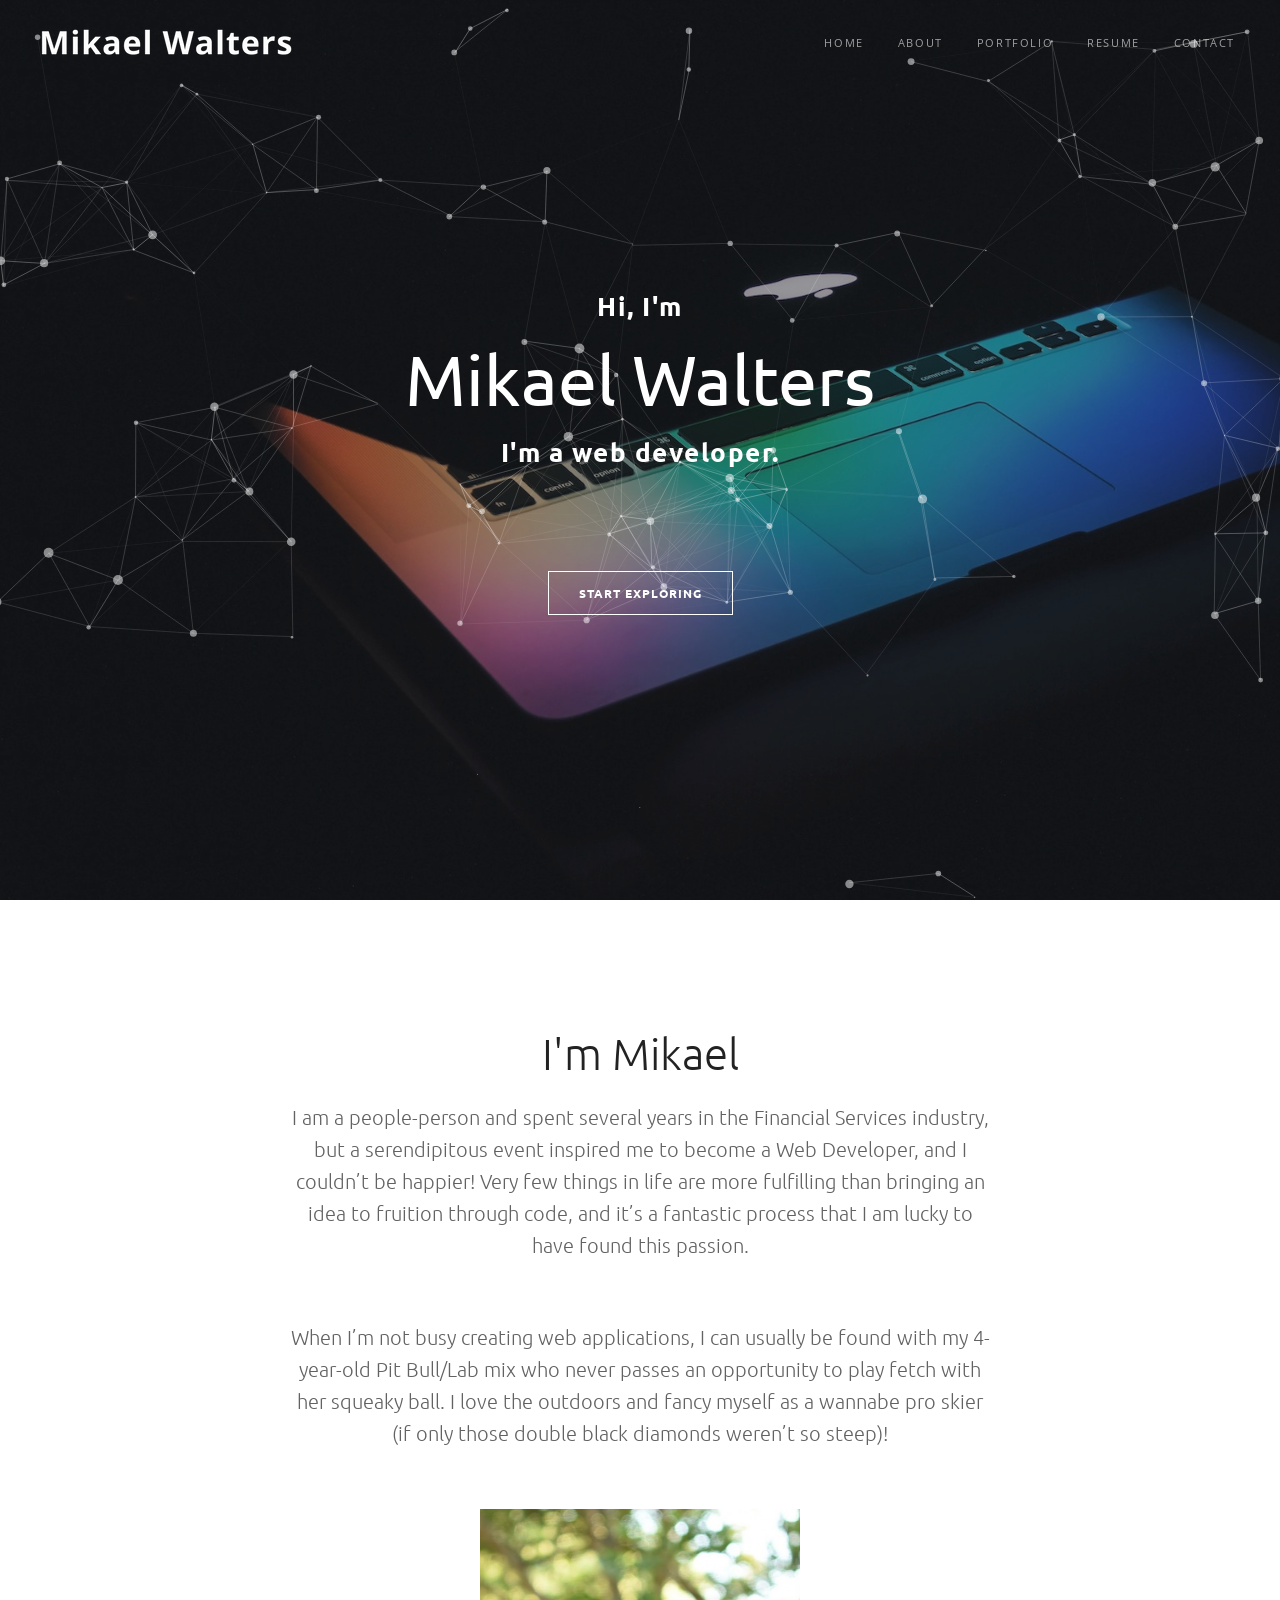
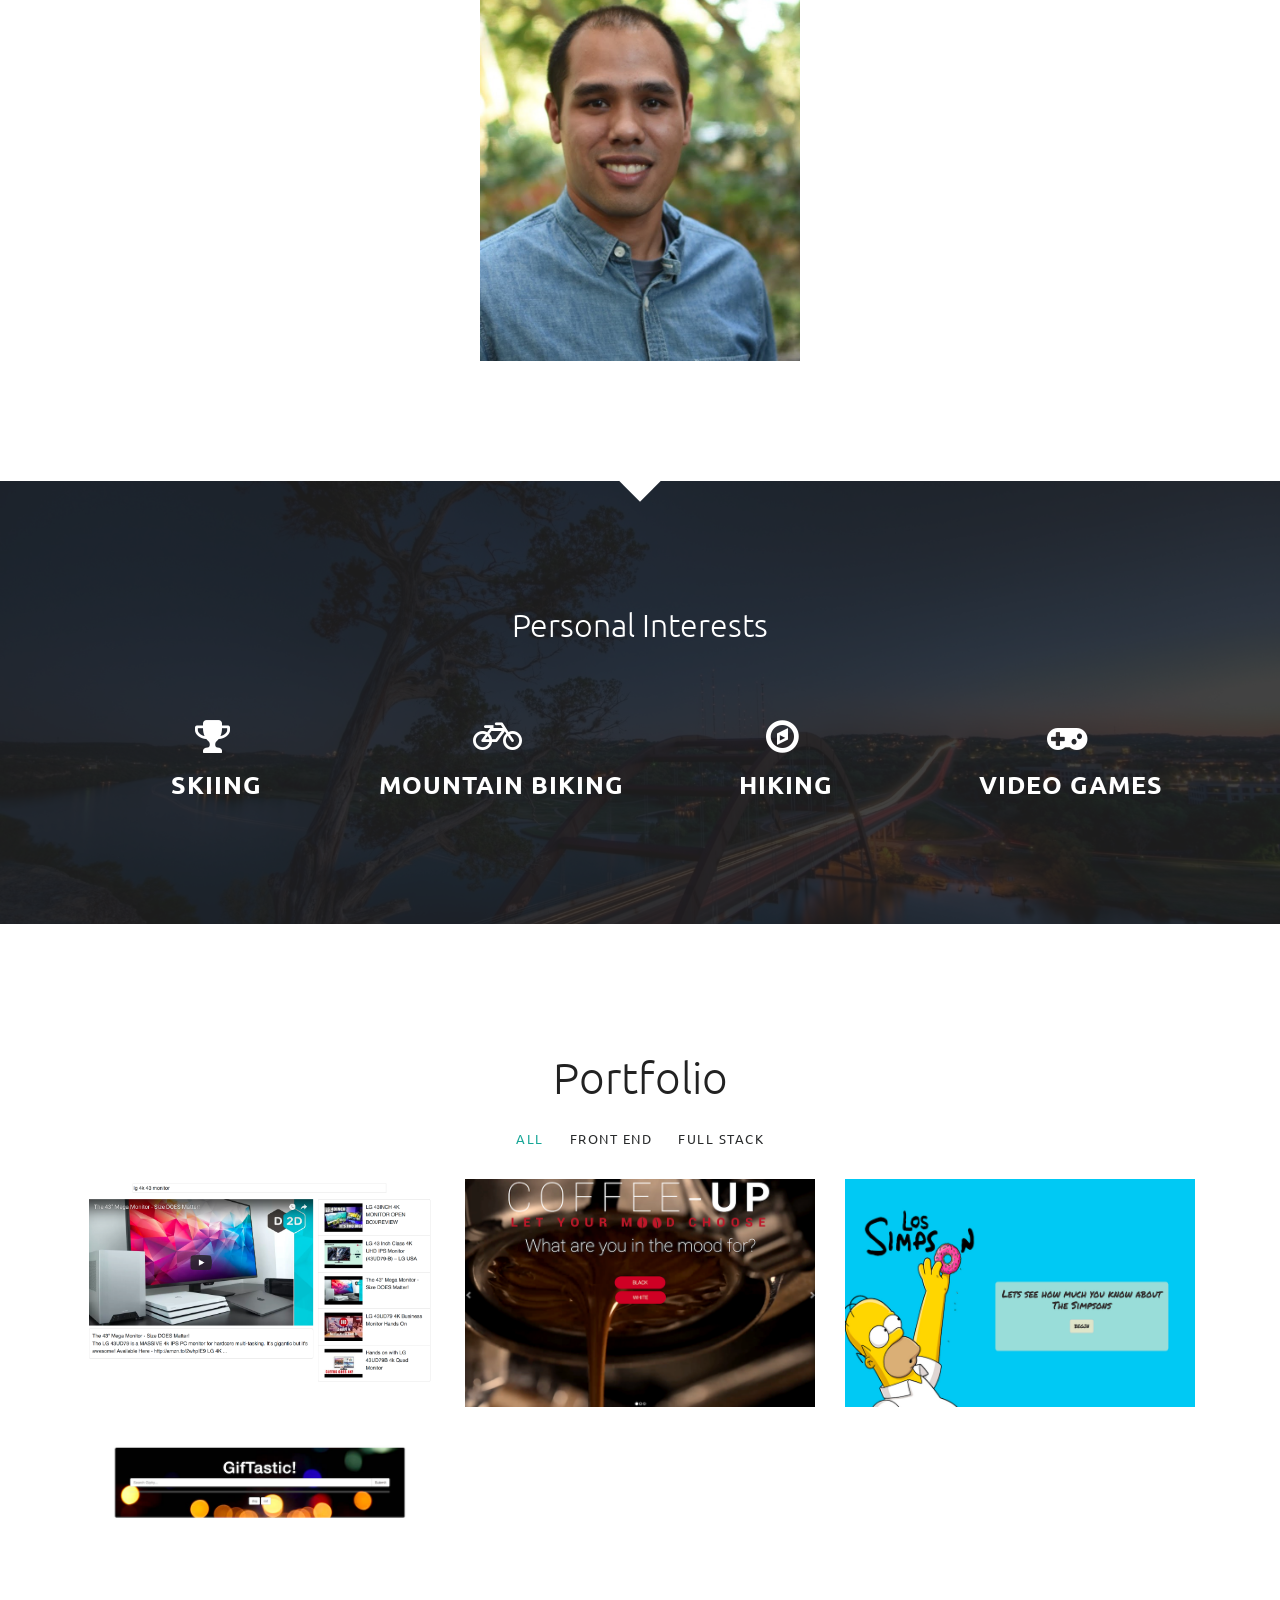
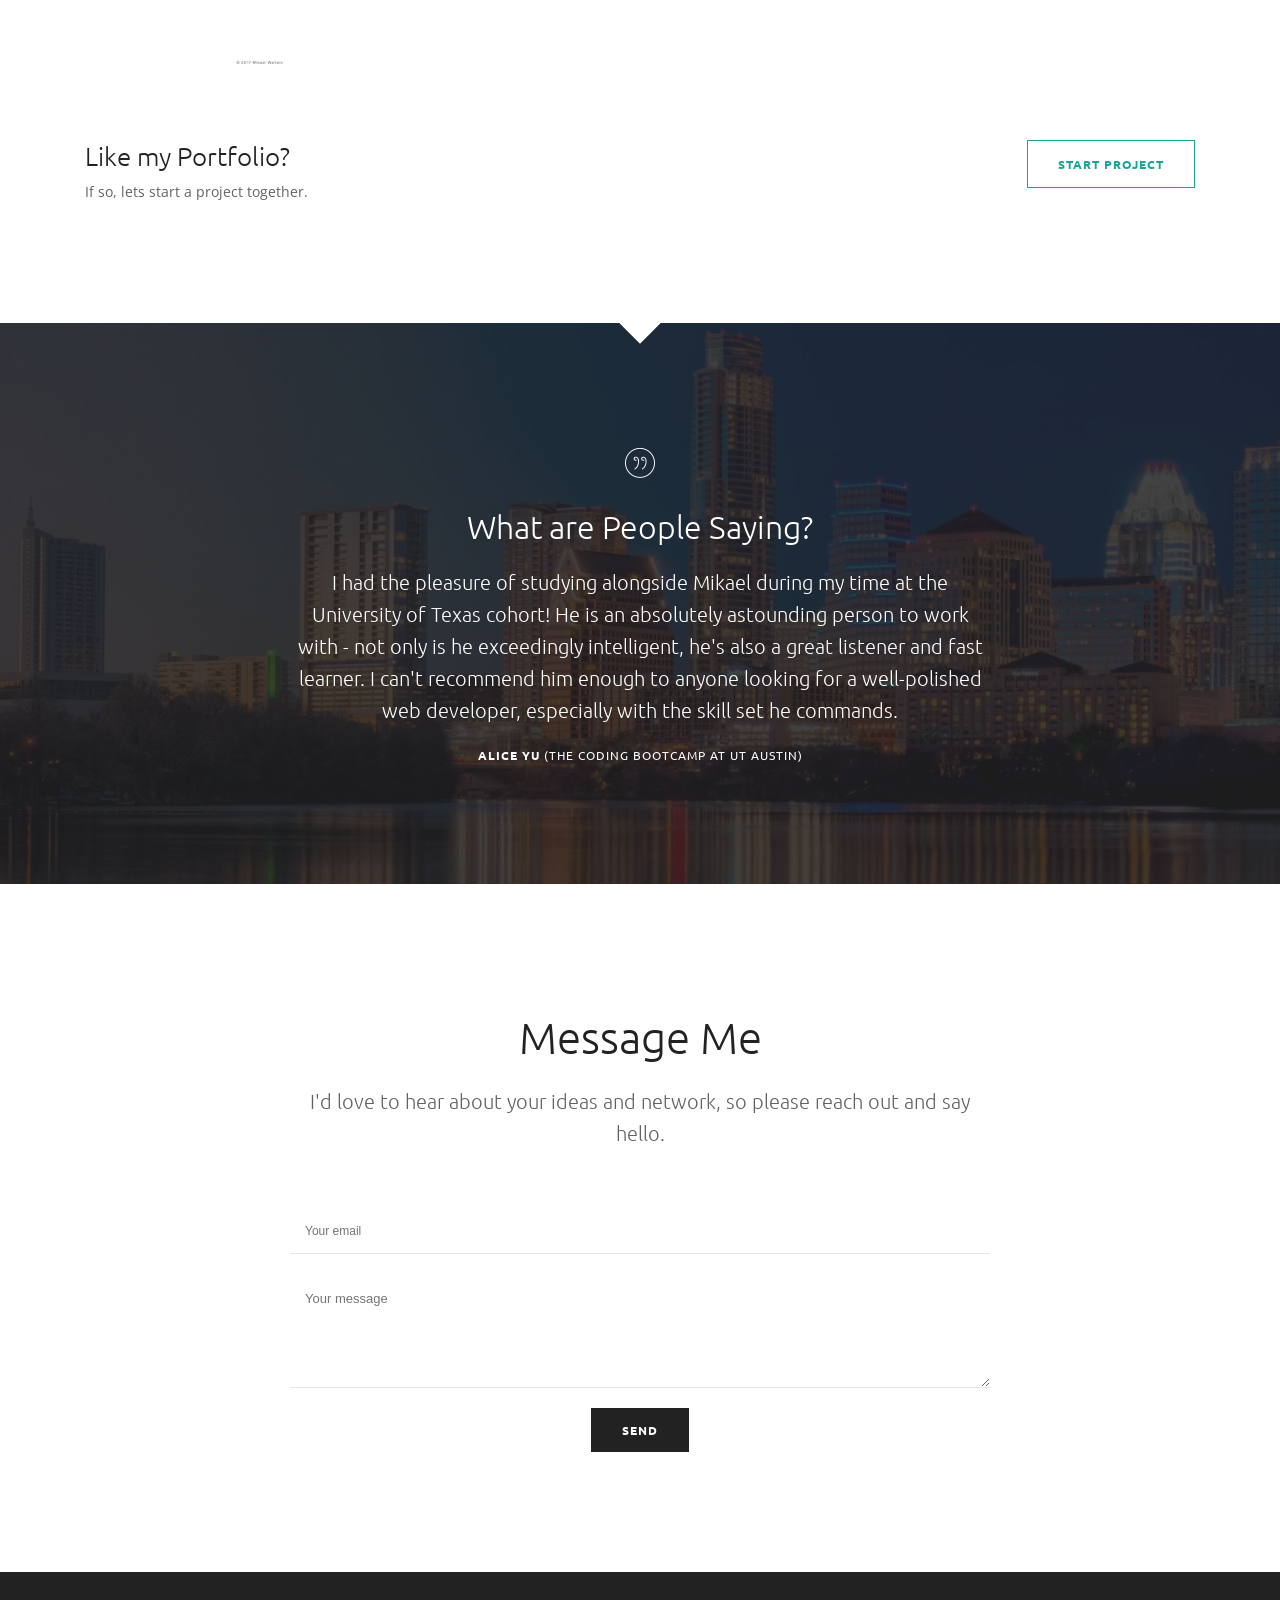
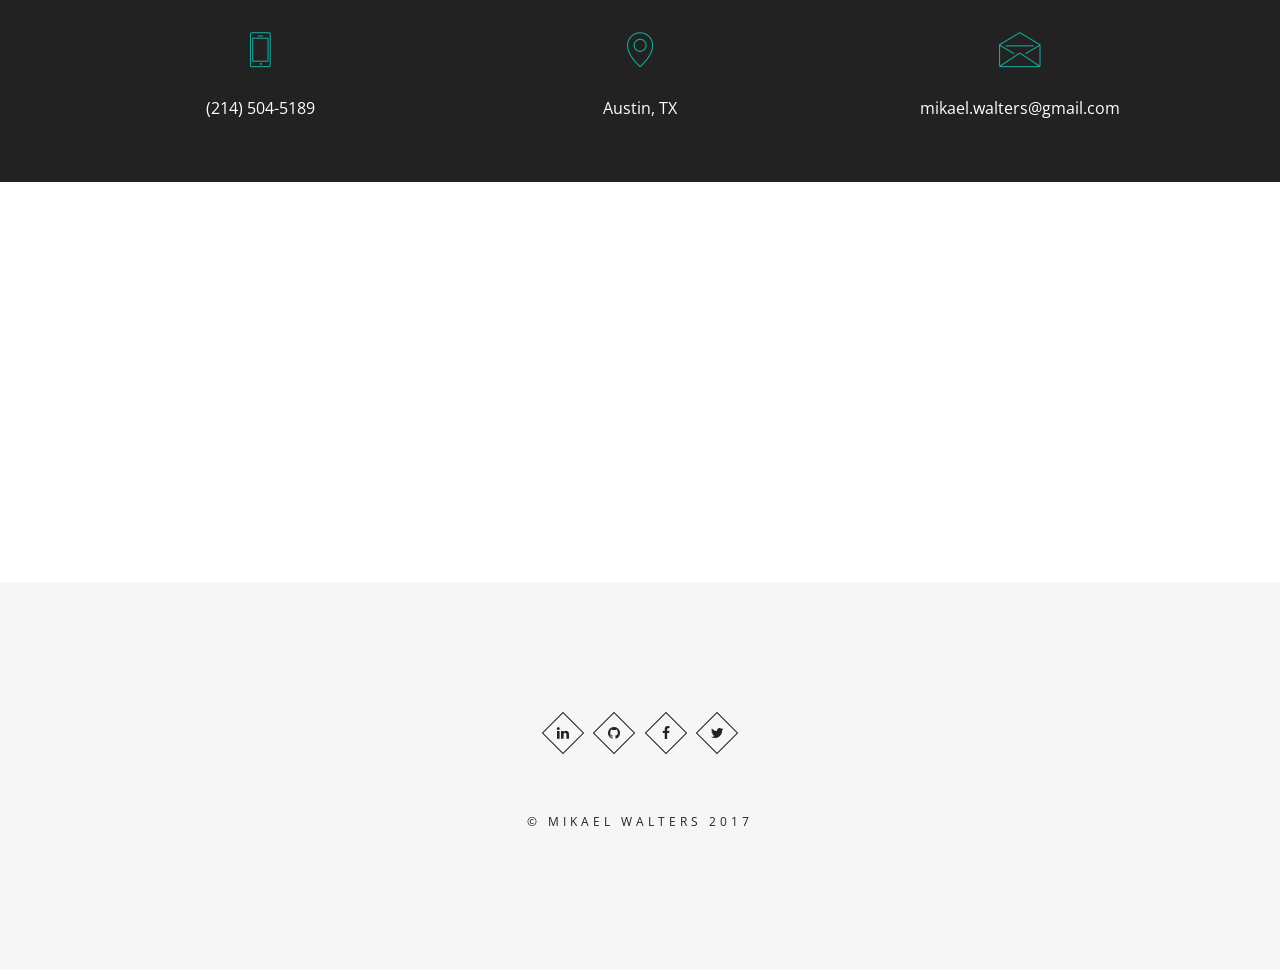
<file: HTML/index.html>
﻿<!DOCTYPE html>

<html lang="en-us">

<head>
    <meta charset="utf-8" />
    <title>Mikael Walters</title>
    <meta name="viewport" content="width=device-width, initial-scale=1.0, maximum-scale=1.0" />
    <!--[if IE]><meta http-equiv='X-UA-Compatible' content='IE=edge,chrome=1'><![endif]-->

    <!-- Favicone Icon -->
    <link rel="shortcut icon" type="image/x-icon" href="img/favicon.ico" />
    <link rel="icon" type="image/x-icon" href="img/favicon.ico" />
    <!-- <link rel="apple-touch-icon" href="img/favicon.png" /> -->

    <!-- Css -->
    <link href="css/style.css" rel="stylesheet" type="text/css" />
    <link href="css/bootstrap.css" rel="stylesheet" type="text/css" />
    <link href="css/plugins/animate.css" rel="stylesheet" type="text/css" />
</head>

<body class="wow-animate">

    <!-- Site preloader -->
    <section id="preloader">
        <div class="site-spinner"></div>
    </section>
    <!-- End Site preloader -->

    <!-- Page Wraper -->
    <div id="page-wraper">

        <!-- Header -->
        <header id="header" class="header">
            <div class="header-inner">

                <!-- Logo -->
                <div class="logo">
                    <a href="">
                        <img class="logo-light" src="img/logo-light.png" alt="Apollo" />
                        <img class="logo-dark" src="img/logo-dark.png" alt="Apollo" />
                    </a>
                </div>
                <!-- End Logo -->

                <!-- Mobile Navbar Icon -->
                <div class="nav-mobile nav-bar-icon">
                    <span></span>
                </div>
                <!-- End Mobile Navbar Icon -->

                <!-- Navbar Navigation -->
                <div class="nav-menu singlepage-nav">
                    <ul class="nav-menu-inner">
                        <li>
                            <a class="current" href="#intro">Home</a>
                        </li>
                        <li>
                            <a href="#about">About</a>
                        </li>
                        <li>
                            <a href="#portfolio">Portfolio</a>
                        </li>
                        <li>
                            <a class="external" href="img/MikaelWaltersTechnicalResume.pdf" target="_blank">Resume</a>
                        </li>
                        <li>
                            <a href="#contact-us">Contact</a>
                        </li>
                    </ul>
                </div>
                <!-- End Navbar Navigation -->

            </div>
        </header>
        <!-- End Header -->

        <!-- Intro -->
        <section id="intro" class="intro">

            <!--Canvas Bg -->
            <div class="intro-media-wraper bg-image overlay-dark40 parallax parallax-background2" data-background-img="img/full/portfolioBG.jpg">
                <!-- particles -->
                <div id="particles-js" class="js-fullscreen-height"></div>
                <!-- End particles -->
            </div>
            <!-- End Canvas Bg -->

            <!-- Caption Section -->
            <div class="js-fullscreen-height dark-bg intro-caption-top container pos-section">
                <div class="intro-content">
                    <div class="intro-content-inner">
                        <h3 class=" intro-sub-title">Hi, I'm</h3>
                        <h1 class="intro-title mb-50">Mikael Walters</h1>
                        <h3 class=" intro-sub-title bottom">I'm a web developer.</h3>
                        <a href="#portfolio" class="btn btn-white-outline btn-lg scroll-down">Start Exploring</a>
                    </div>
                </div>
            </div>
            <!-- End Caption Section -->

        </section>
        <!-- End Intro -->




        <!-- About Section -->
        <section id="about" class="section-padding">
            <div class="about container text-center">
                <h1>I'm Mikael</h1>
                <p class="lead-lg max-width-700 mb-60">I am a people-person and spent several years in the Financial Services industry, but a serendipitous event
                    inspired me to become a Web Developer, and I couldn’t be happier! Very few things in life are more fulfilling
                    than bringing an idea to fruition through code, and it’s a fantastic process that I am lucky to have
                    found this passion.</p>

                <p class="lead-lg max-width-700 mb-60">When I’m not busy creating web applications, I can usually be found with my 4-year-old Pit Bull/Lab mix who
                    never passes an opportunity to play fetch with her squeaky ball. I love the outdoors and fancy myself
                    as a wannabe pro skier (if only those double black diamonds weren’t so steep)!</p>
            </div>
            <div class="container">
                <!-- <div class="rows"> -->


                <!--Team Carousel -->
                <div class="row">
                    <div class="col-lg-4 offset-lg-4 col-md-6 offset-md-3 col-sm-8 offset-sm-2">
                        <div>

                            <div class="item wow fadeInUp">
                                <div class="team-item">
                                    <div class="team-item-img">
                                        <img src="img/team/headshot02.JPG" alt="headshot" />
                                        <div class="team-item-detail">
                                            <div class="team-item-detail-inner light-color">
                                                <ul class="social">
                                                    <li><a href="https://www.facebook.com/mikael.walters" target="_blank"><i class="fa fa-facebook"></i></a></li>
                                                    <li><a href="https://twitter.com/mikaelwalters" target="_blank"><i class="fa fa-twitter"></i></a></li>
                                                    <li><a href="https://github.com/mwalt09" target="_blank"><i class="fa fa-github"></i></a></li>
                                                    <li><a href="https://www.linkedin.com/in/mikaelwalters/" target="_blank"><i class="fa fa-linkedin"></i></a></li>
                                                </ul>
                                            </div>
                                        </div>
                                    </div>

                                </div>
                            </div>


                        </div>
                    </div>
                </div>
                <!--End Team Carousel -->

                <!-- </div> -->
            </div>

        </section>
        <!-- End Team Section -->

        <!-- <hr /> -->

        <!-- Counter Section -->
        <section id="counter" class="section-padding bg-image dark-bg pos-section overlay-dark" data-stellar-background-ratio="0.4"
            data-background-img="img/full/pennybackerBridge.jpg">
            <!-- page triangle shape -->
            <div class="page-triangle white-bg"></div>
            <!-- End page triangle shape -->
            <div class="container text-center">
                <div class="rows">
                    <h2 class="mb-60">Personal Interests</h2>
                </div>
                <div class="row">
                    <div class="col-md-3 col-sm-6 mb-sm-30">
                        <div class="counter-group">
                            <div class="counter-icon"><i class="fa fa-trophy" aria-hidden="true"></i></div>
                            <div class="counter-content">
                                <h5 class="alt-title counter-sub-title">&nbsp;Skiing</h5>
                            </div>
                        </div>
                    </div>
                    <div class="col-md-3 col-sm-6 mb-sm-30">
                        <div class="counter-group">
                            <div class="counter-icon"><i class="fa fa-bicycle" aria-hidden="true"></i></div>
                            <div class="counter-content">
                                <h5 class="alt-title counter-sub-title">&nbsp;Mountain Biking</h5>
                            </div>
                        </div>
                    </div>
                    <div class="col-md-3 col-sm-6 mb-sm-30">
                        <div class="counter-group">
                            <div class="counter-icon"><i class="fa fa-compass" aria-hidden="true"></i></div>
                            <div class="counter-content">
                                <h5 class="alt-title counter-sub-title">&nbsp;Hiking</h5>
                            </div>
                        </div>
                    </div>
                    <div class="col-md-3 col-sm-6 mb-sm-30">
                        <div class="counter-group">
                            <div class="counter-icon"><i class="fa fa-gamepad" aria-hidden="true"></i></div>
                            <div class="counter-content">
                                <h5 class="alt-title counter-sub-title">&nbsp;Video Games</h5>
                            </div>
                        </div>
                    </div>
                </div>
            </div>
        </section>
        <!-- End Counter Section -->

        <!-- Portfolio Section -->
        <section id="portfolio" class="section-padding">
            <div class="container text-center">
                <h1>Portfolio</h1>
            </div>

            <!-- Portfolio -->
            <div class="container">
                <ul class="portfolio-filter categories-filter">
                    <li><a data-filter="*" class="categories active">All</a></li>
                    <li><a data-filter=".front" class="categories">Front End</a></li>
                    <li><a data-filter=".full" class="categories">Full Stack</a></li>
                </ul>

                <div class="rows portfolio-grid gallery-popup">
                    <!-- Portfolio Item -->
                    <div class="portfolio-item front">
                        <div class="portfolio-box">
                            <a href="https://youtube-clone-react.herokuapp.com/" target="_blank" title="React App">
                                <div class="portfolio-image-wrap">
                                    <img src="img/portfolio/thumb/youtubeClone.png" alt="React App Image" />
                                </div>
                                <div class="portfolio-caption-mask">
                                    <div class="portfolio-caption-text">
                                        <div class="portfolio-caption-tb-cell">
                                            <h5 class="alt-title">YouTube Clone React</h5>
                                            <p>Click to view project</p>
                                        </div>
                                    </div>
                                </div>
                            </a>
                        </div>
                    </div>
                    <!-- End Portfolio Item -->

                    <!-- Portfolio Item -->
                    <div class="portfolio-item front">
                        <div class="portfolio-box">
                            <a href="https://mwalt09.github.io/coffeeUp/" target="_blank" title="Portfolio Image 01">
                                <div class="portfolio-image-wrap">
                                    <img src="img/portfolio/thumb/coffeeUp.png" alt="" />
                                </div>
                                <div class="portfolio-caption-mask">
                                    <div class="portfolio-caption-text">
                                        <div class="portfolio-caption-tb-cell">
                                            <h5 class="alt-title">coffeeup</h5>
                                            <p>Click to view project</p>
                                        </div>
                                    </div>
                                </div>
                            </a>
                        </div>
                    </div>
                    <!-- End Portfolio Item -->

                    <!-- Portfolio Item -->
                    <div class="portfolio-item front">
                        <div class="portfolio-box">
                            <a href="https://mwalt09.github.io/TriviaGame/" target="_blank" title="Portfolio Image 02">
                                <div class="portfolio-image-wrap">
                                    <img src="img/portfolio/thumb/simpsons.png" alt="" />
                                </div>
                                <div class="portfolio-caption-mask">
                                    <div class="portfolio-caption-text">
                                        <div class="portfolio-caption-tb-cell">
                                            <h5 class="alt-title">Trivia: The Simpsons</h5>
                                            <p>Click to view project</p>
                                        </div>
                                    </div>
                                </div>
                            </a>
                        </div>
                    </div>
                    <!-- End Portfolio Item -->

                    <!-- Portfolio Item -->
                    <div class="portfolio-item front">
                        <div class="portfolio-box">
                            <a href="https://mwalt09.github.io/GifTastic/" target="_target" title="Portfolio Image 03">
                                <div class="portfolio-image-wrap">
                                    <img src="img/portfolio/thumb/giftastic.png" alt="" />
                                </div>
                                <div class="portfolio-caption-mask">
                                    <div class="portfolio-caption-text">
                                        <div class="portfolio-caption-tb-cell">
                                            <h5 class="alt-title">GifTastic</h5>
                                            <p>Click to view project</p>
                                        </div>
                                    </div>
                                </div>
                            </a>
                        </div>
                    </div>
                    <!-- End Portfolio Item -->



                </div>

            </div>
            <!-- End Portfolio -->

            <div class="container mt-60">
                <div class="row">
                    <div class="col-sm-8">
                        <h3 class="action-box-title">Like my Portfolio?</h3>
                        <p class="action-box-content">If so, lets start a project together.</p>
                    </div>
                    <div class="col-sm-4 text-right">
                        <a class="scroll-down btn btn-xlg btn-color-outline" href="#contact-us">Start Project</a>
                    </div>
                </div>
            </div>

        </section>
        <!-- End Portfolio Section -->

        <!-- Testimonials Section -->
        <section id="testimonials" class="section-padding bg-image dark-bg pos-section overlay-dark" data-stellar-background-ratio="0.4"
            data-background-img="img/full/austinTXBG.jpg">
            <!-- page triangle shape -->
            <div class="page-triangle white-bg"></div>
            <!-- End page triangle shape -->
            <div class="container">
                <div class="owl-carousel testimonial-carousel nf-carousel-theme white">
                    <div class="item">
                        <div class="testimonial text-center max-width-700">
                            <div class="page-icon-sm"><i class="icon-quote"></i></div>
                            <h2>What are People Saying?</h2>
                            <p class="lead-lg">I had the pleasure of studying alongside Mikael during my time at the University of Texas cohort!
                                He is an absolutely astounding person to work with - not only is he exceedingly intelligent,
                                he's also a great listener and fast learner. I can't recommend him enough to anyone looking
                                for a well-polished web developer, especially with the skill set he commands.</p>
                            <h6 class="quote-author alt-title">Alice Yu <span class="text-regular">(The Coding Bootcamp at UT Austin)</span></h6>
                        </div>
                    </div>
                </div>
            </div>
        </section>
        <!-- End Testimonials Section -->

        <!-- Contact Form Section -->
        <section id="contact-us" class="section-padding">
            <div class="container text-center">
                <h1>Message Me</h1>
                <p class="lead-lg max-width-700 mb-60">I'd love to hear about your ideas and network, so please reach out and say hello.</p>

                <!-- Contact Form -->
                <div class="row">
                    <div class="col-md-8 offset-md-2">
                        <form method="POST" action="http://formspree.io/mikael.walters@gmail.com">
                            <div class="col-md-12">
                                <div class="form-field-wrapper">
                                    <input class="input-lg form-full input-fancy" type="email" name="email" placeholder="Your email">
                                </div>
                            </div>
                            <div class="col-md-12">
                                <div class="form-field-wrapper">
                                    <textarea class="home-contact-txt-msg input-lg form-full input-fancy" name="message" placeholder="Your message"></textarea>
                                </div>
                            </div>
                            <div class="col-md-12">
                                <button class="btn-contact-submit btn btn-lg btn-black" type="submit">Send</button>
                            </div>
                        </form>
                    </div>
                </div>
                <!-- End Contact Form -->

            </div>
        </section>
        <!-- End Contact Form Section -->

        <!-- Contact Infobar Section -->
        <section class="ptb-60 black-bg text-center dark-bg">
            <div class="container">
                <div class="row">
                    <div class="col-md-4 col-sm-6 mb-sm-30">
                        <div class="contact-info">
                            <div class="alt-icon-top alt-icon-color">
                                <i class="icon-phone"></i>
                            </div>
                            <p class="large">(214) 504-5189</p>
                        </div>
                    </div>
                    <div class="col-md-4 col-sm-6 mb-sm-30">
                        <div class="contact-info">
                            <div class="alt-icon-top alt-icon-color">
                                <i class="icon-map-pin"></i>
                            </div>
                            <p class="large">
                                Austin, TX
                            </p>
                        </div>
                    </div>
                    <div class="col-md-4 col-sm-6 mb-sm-30">
                        <div class="contact-info">
                            <div class="alt-icon-top alt-icon-color">
                                <i class="icon-envelope"></i>
                            </div>
                            <p class="large">mikael.walters@gmail.com</p>
                        </div>
                    </div>
                </div>
            </div>
        </section>
        <!-- End Contact Infobar Section -->

        <!-- Map section -->
        <section id="map" class="map"></section>
        <!-- End Map section -->

        <!-- Footer Section -->
        <footer id="footer" class="footer gray-bg">
            <div class="container text-center">
                <ul class="social mb-60 wow fadeInUp" data-wow-duration="1.5s">
                    <li>
                        <a target="_blank" href="https://www.linkedin.com/in/mikaelwalters/"><i class="fa fa-linkedin"></i></a>
                    </li>
                    <li>
                        <a target="_blank" href="https://github.com/mwalt09"><i class="fa fa-github"></i></a>
                    </li>
                    <li>
                        <a target="_blank" href="https://www.facebook.com/mikael.walters"><i class="fa fa-facebook"></i></a>
                    </li>
                    <li>
                        <a target="_blank" href="https://twitter.com/mikaelwalters"><i class="fa fa-twitter"></i></a>
                    </li>
                </ul>
                <p class="copyright">
                    <a class="copy-link scroll-top" href="">&copy; Mikael Walters 2017</a>
                </p>
            </div>
        </footer>
        <!-- End Footer Section -->

    </div>
    <!-- End Page Wraper -->



    <!-- JS Script -->
    <script src="js/jquery-1.11.3.min.js" type="text/javascript"></script>
    <script src="js/plugins/jquery.easing.js" type="text/javascript"></script>
    <script src="js/plugins/SmoothScroll.js" type="text/javascript"></script>
    <script src="js/plugins/owl.carousel.min.js" type="text/javascript"></script>
    <script src="js/plugins/wow.min.js" type="text/javascript"></script>
    <script src="js/plugins/isotope.pkgd.min.js" type="text/javascript"></script>
    <script src="js/plugins/jquery.stellar.min.js" type="text/javascript"></script>
    <script src="js/plugins/jquery.fitvids.js" type="text/javascript"></script>
    <script src="js/plugins/jquery.magnific-popup.min.js" type="text/javascript"></script>
    <script src="js/plugins/jquery.appear.js" type="text/javascript"></script>
    <script src="js/plugins/jquery.countTo.js" type="text/javascript"></script>
    <script src="js/plugins/jquery.mb.YTPlayer.min.js" type="text/javascript"></script>
    <script src="js/plugins/jquery.simple-text-rotator.min.js" type="text/javascript"></script>
    <script src="js/plugins/jquery.backstretch.js" type="text/javascript"></script>
    <script src="js/plugins/jquery.singlePageNav.min.js" type="text/javascript"></script>
    <script src="js/plugins/jquery.validate.min.js" type="text/javascript"></script>
    <script src="http://maps.google.com/maps/api/js?key=AIzaSyDQERfHTu8U3gB5HsQ7Im9Htklb3aH1cjA&amp;language=en" type="text/javascript"></script>
    <script src="js/map.js" type="text/javascript"></script>
    <script src="js/theme.js" type="text/javascript"></script>
    <!-- Particles JS Script -->
    <script src="js/plugins/particles.min.js" type="text/javascript"></script>
    <script src="js/plugins/particles_app.js" type="text/javascript"></script>
    <!-- End Particles JS Script -->


</body>

</html>
</file>
<file: HTML/css/style.css>
﻿
@import url("font-awesome_icon-font.css");
@import url("et-line_icon-font.css");
/* @import url("./plugins/owl.carousel.css"); */
@import url("./plugins/magnific-popup.css");

@import url(https://fonts.googleapis.com/css?family=Open+Sans:400,300,300italic,400italic,600,600italic,700,700italic,800,800italic);
@import url(https://fonts.googleapis.com/css?family=Work+Sans:400,200,300,500,600,700,800);
@import url(https://fonts.googleapis.com/css?family=Ubuntu:400,300,400italic,500,500italic,700,700italic,300italic);


/*
* BASIC
  - General Style    
  - Typography Style    
  - Button Style
  - Form Style    
  - Spacer Style

* HEADER
  - Header
  - Logo Style
  - Navigation Menu Style
  - Overlay Menu
  - Sidebar Menu

* INTRO
  - intro

* ELEMENTS
  - Skills Bar
  - Team Box
  - Tabs
  - Accordion & Toggle
  - Counter
  - Pricing-box
  - Action-box
  - History-box
  - Client Logo
  - Social
  - pagination
  - Contact Form, Map, contact-info
  - Preloader
  - Countdown Clock
  
* FOOTER
  - Social
  - Copyright

* GLOBEL
  - Content Box (Services Box, Featured Box, icon-box, etc...)
  - Slider
  - Portfolio (Isotop Grid, box, Portfolio Single Page, etc...)
  - Blog (Blog box, Blog page)


*/






/*==========================================================================================================*/
/* BASIC     ||---------------------------- */
/*==========================================================================================================*/

/*------------------------------------------------------------------*/
/* General Style */
/*------------------------------------------------------------------*/

body {
    color: #626262;
    font-family: "Open Sans",sans-serif;
    font-size: 14px;
    font-weight: 400;
    line-height: 1.6;
    margin: 0;
    padding: 0;
}

/* .about.container.text-center {
    width: 45%;
    margin-left: 5%;
    margin-right: 10%;
    float: right;
} */

#page-wraper {
    position: relative;
    width: 100%;
}

.black-bg {
    background-color: #222;
}

.gray-bg {
    background-color: #f6f6f6;
}


.white-bg {
    background-color: #FFF;
}

.color-bg {
    background-color: #17a697;
}

.yellow-bg {
    background-color: #f4efb7;
}

.bg-cover-section, .small-bg-cover-section {
    background-size: cover;
    background-position: top center;
}

.dark-bg h1, .dark-bg h2, .dark-bg h3, .dark-bg h4, .dark-bg h5, .dark-bg h6,
.dark-bg p, .dark-bg p.small, .dark-bg p.large, .dark-bg p.lead, .dark-bg p.lead-lg,
.dark-bg .page-icon, .dark-bg .page-icon-sm,
.dark-bg ul, .dark-bg ol, .dark-bg li,
.dark-bg .alt-icon-top, .dark-bg .alt-icon-left, .dark-bg .alt-icon-right,
.dark-bg .counter-icon,
.dark-bg .skill-bar-percent {
    color: #fff;
}

.bg-image {
    background-position: center center;
    background-repeat: no-repeat;
    background-size: cover;
    display: block;
    overflow: hidden;
    position: relative;
    width: 100%;
    /*background-attachment: fixed;*/
}

.bg-fixed {
    background-attachment: fixed;
}

#intro .bg-image, #intro.bg-image, #inner-intro .bg-image, #inner-intro.bg-image {
    background-attachment: fixed;
}

.slide-bg-image {
    background-position: center center;
    background-repeat: no-repeat;
    background-size: cover;
    display: block;
    overflow: hidden;
    position: relative;
    width: 100%;
}

.overlay-dark, .overlay-dark20, .overlay-dark30, .overlay-dark40, .overlay-dark60, .overlay-dark80, .overlay-dark90, .overlay-light, .overlay-light80 {
    position: relative;
    z-index: 1;
}

    .overlay-dark:before, .overlay-dark20:before, .overlay-dark30:before, .overlay-dark40:before, .overlay-dark60:before, .overlay-dark80:before, .overlay-dark90:before, .overlay-light:before, .overlay-light80:before {
        left: 0;
        top: 0;
        position: absolute;
        width: 100%;
        height: 100%;
        content: "";
        z-index: -1;
    }

    .overlay-dark:before {
        background-color: rgba(34,34,34,0.85);
    }

    .overlay-dark20:before {
        background-color: rgba(34,34,34,0.2);
    }

    .overlay-dark30:before {
        background-color: rgba(34,34,34,0.3);
    }

    .overlay-dark40:before {
        background-color: rgba(34,34,34,0.4);
    }

    .overlay-dark60:before {
        background-color: rgba(34,34,34,0.6);
    }

    .overlay-dark80:before {
        background-color: rgba(34,34,34,0.8);
    }

    .overlay-dark90:before {
        background-color: rgba(34,34,34,0.9);
    }


    .overlay-light:before {
        background-color: rgba(255,255,255,0.4);
    }

    .overlay-light80:before {
        background-color: rgba(255,255,255,0.8);
    }

.page-triangle {
    /*margin-bottom: 20px;*/
}

    .page-triangle::before {
        background-color: inherit;
        top: -100px;
    }

    .page-triangle::before {
        content: "";
        height: 100px;
        left: 50%;
        pointer-events: none;
        position: absolute;
        transform: translateX(-50%) rotate(45deg);
        -moz-transform: translateX(-50%) rotate(45deg);
        -ms-transform: translateX(-50%) rotate(45deg);
        -o-transform: translateX(-50%) rotate(45deg);
        -webkit-transform: translateX(-50%) rotate(45deg);
        width: 100px;
        z-index: 39;
    }

.page-icon {
    color: #333;
    font-size: 50px;
    line-height: 50px;
    padding-bottom: 15px;
    width: 100%;
}

.page-icon-sm {
    color: #333;
    font-size: 30px;
    margin-bottom: 15px;
    color: #fff;
}

.play-icon-lg, .play-icon-md {
    border: 4px solid #fff;
    border-radius: 50%;
    -moz-border-radius: 50%;
    -webkit-border-radius: 50%;
    display: block;
    color: #fff;
    text-align: center;
    background: none;
}

.pos-section {
    position: relative;
    overflow: hidden;
}

.play-icon-lg {
    font-size: 36px;
    height: 95px;
    line-height: 89px;
    margin: auto;
    width: 95px;
}

.play-icon-md {
    font-size: 28px;
    height: 75px;
    line-height: 67px;
    margin: auto;
    width: 75px;
}

    .play-icon-lg i, .play-icon-md i {
        margin-left: 8px;
    }





img {
    border: 0px none;
    outline: 0px none;
}

a {
    color: #222;
    cursor: pointer;
    text-decoration: none;
}

    a:hover {
        color: #17a697;
    }

i.left, .i-left {
    margin-right: 6px;
}

i.right, .i-right {
    margin-left: 6px;
}

hr {
    border-top: 1px solid #eee !important;
    margin-bottom: 0;
    margin-top: 0;
    color: transparent;
}

.video {
    max-width: 100%;
    height: auto;
}

.rows {
    margin-left: -15px;
    margin-right: -15px;
}

embed,
object {
    max-width: 100%;
}

/* Font Style */

p, .nav-menu {
    font-family: 'Open Sans', sans-serif;
}

    h1, h2, h3, h4, h5, h6,
    .btn, button,
    .link, .link-dark, link-color,
    button, input, textarea, select,
    .portfolio-filter,
    p.lead-lg, .lead-lg,
    .overlay-menu-nav,
    .accordion .accordion-title, .toggle .toggle-title {
        /*font-family: 'Work Sans', sans-serif;*/
        font-family: 'Ubuntu', sans-serif;
    }



/*------------------------------------------------------------------*/
/* Typography Style */
/*------------------------------------------------------------------*/

/* Heading */
h1, h2, h3, h4, h5, h6 {
    color: #222;
    font-weight: 300;
    margin-top: 0px;
    line-height: 1.5;
    margin-bottom: 15px;
}

h1 {
    font-size: 44px;
}

h2 {
    font-size: 32px;
}

h3 {
    font-size: 26px;
}

h4 {
    font-size: 22px;
}

h5 {
    font-size: 18px;
}

h6 {
    font-size: 16px;
}

    h1.white, h2.white, h3.white, h4.white, h5.white, h6.white, h6 .white {
        color: #fff;
    }

    h1.color, h2.color, h3.color, h4.color, h5.color, h6.color, h6 .color {
        color: #17a697;
    }

/* Alternate Hadding */
.alt-title {
    text-transform: uppercase;
    font-weight: 600;
    letter-spacing: 1px;
}

h1.alt-title {
    font-size: 22px;
    margin-bottom: 25px;
}

h2.alt-title {
    font-size: 44px;
    text-transform: none;
}

h3.alt-title {
    font-size: 18px;
}

h4.alt-title {
    font-size: 16px;
}

h5.alt-title {
    font-size: 25px;
}

h6.alt-title {
    font-size: 12px;
}

/*Site Title*/

.page-title {
    margin-bottom: 60px;
}

.page-title2 {
    margin-bottom: 30px;
}

.content-title {
    margin-bottom: 25px;
}

.features-title {
    margin-bottom: 15px;
}


/*Paragraph*/

.page-content {
    margin-bottom: 60px;
}

p {
    font-size: 14px;
    color: #626262;
    line-height: 1.6;
    font-weight: 400;
    margin-bottom: 15px;
    margin-top: 0px;
}

    p.small {
        font-size: 12px;
    }

    p.large {
        font-size: 16px;
    }

    p.lead {
        font-size: 18px;
        font-weight: 300;
    }

    p.lead-lg {
        font-size: 20px;
        font-weight: 300;
        margin-bottom: 20px;
    }

    p.white, p.small.white, p.large.white, p.lead.white, p .white, .white {
        color: #ffffff;
    }

    p.dark, p.small.dark, p.large.dark, p.lead.dark, p .dark, .dark {
        color: #626262;
    }

    p.color p.small.color, p.large.color, p.lead.color, p .color, .color {
        color: #17a697;
    }

.yellow {
    color: #f4efb7;
}


/* Text weight */

.text-light {
    font-weight: 300;
}

.text-regular {
    font-weight: 400;
}

.text-medium {
    font-weight: 500;
}

.text-bold {
    font-weight: 600;
}

.text-bolder {
    font-weight: 700;
}

.text-italic {
    font-style: italic;
}

.max-width-700 {
    max-width: 700px;
    margin-left: auto;
    margin-right: auto;
}

/* listing */
ul.list-inside {
    padding-left: 0px;
    list-style: inside;
    margin-bottom: 25px;
    font-size: 16px;
}

ul.list-none {
    list-style: none;
    padding-left: 0px;
    margin: 0;
}


/*Links & Anchor Tag*/
.dark-bg a {
}

    .dark-bg a:hover {
    }

a {
    outline: none;
    text-decoration: none;
    transition: all 0.3s ease 0s;
    -moz-transition: all 0.3s ease 0s;
    -webkit-transition: all 0.3s ease 0s;
    -o-transition: all 0.3s ease 0s;
}


.link, .link-d {
    text-transform: uppercase;
    letter-spacing: 0.5px;
    font-size: 12px;
    font-weight: 400;
    color: inherit;
    padding-bottom: 2px;
    text-decoration: none;
    transition: all 0.3s ease 0s;
    -moz-transition: all 0.3s ease 0s;
    -webkit-transition: all 0.3s ease 0s;
    -o-transition: all 0.3s ease 0s;
}

.link {
    color: #222;
}

    .Link:hover {
        color: #17a697;
    }

.link-d {
    color: #fff;
}

    .link-d:hover {
        color: #17a697;
    }


/*------------------------------------------------------------------*/
/* Button Style */
/*------------------------------------------------------------------*/

.btn, button {
    font-size: 12px;
    line-height: 1;
    font-weight: 600;
    letter-spacing: 1px;
    text-decoration: none !important;
    text-transform: uppercase;
    text-align: center;
    transition: all 0.3s ease 0s;
    -moz-transition: all 0.3s ease 0s;
    -webkit-transition: all 0.3s ease 0s;
    -o-transition: all 0.3s ease 0s;
    outline: none;
    border-width: 1px;
    border-style: solid;
    display: inline-block;
    vertical-align: middle;
}

    .btn i, button i, i.left {
        margin-right: 6px;
    }

i.right {
    margin-left: 6px;
    margin-right: 0px !important;
}

.btn-sm {
    padding: 11px 30px !important;
    display: inline-block;
}

.btn-md {
    padding: 13px 25px !important;
    display: inline-block;
}

.btn-lg {
    padding: 15px 30px !important;
    display: inline-block;
}

.btn-xlg {
    padding: 17px 30px !important;
    display: inline-block;
}

.btn-black {
    background-color: #222;
    border-color: transparent;
    color: #fff;
}

    .btn-black:hover {
        background-color: #17a697;
        border-color: transparent;
        color: #fff;
    }

.btn-color {
    background-color: #17a697;
    border-color: transparent;
    color: #fff;
}

    .btn-color:hover {
        background-color: #1db2a2;
        border-color: transparent;
        color: #fff;
    }

.btn-white {
    background-color: rgba(255,255,255,1);
    border-color: transparent;
    color: #222;
}

    .btn-white:hover {
        background-color: rgba(255,255,255,0.85);
        border-color: transparent;
        color: #222;
    }

.btn-white-outline {
    background-color: transparent;
    border-color: #fff;
    color: #fff;
}

    .btn-white-outline:hover {
        background-color: #fff;
        border-color: #fff;
        color: #222;
    }

.btn-black-outline {
    background-color: transparent;
    border-color: #222;
    color: #222;
}

    .btn-black-outline:hover {
        background-color: #222;
        border-color: #222;
        color: #fff;
    }

.btn-color-outline {
    background-color: transparent;
    border-color: #17a697;
    color: #17a697;
}

    .btn-color-outline:hover {
        background-color: #17a697;
        border-color: #17a697;
        color: #fff;
    }

/*------------------------------------------------------------------*/
/* Form Style */
/*------------------------------------------------------------------*/
form {
    position: relative;
}

button {
    outline: none;
}

button, html input[type="button"], input[type="reset"], input[type="submit"] {
    cursor: pointer;
    display: inline-block;
}

button, input, textarea, select {
    font-size: 12px;
}

    input, input[type="text"], input[type="email"], input[type="tel"], input[type="number"], input[type="password"], input[type="radio"], input[type="checkbox"], textarea, select {
        appearance: none;
        -webkit-appearance: none;
        border: 1px solid rgba(0, 0, 0, 0.10);
        background: #fff;
        -webkit-border-radius: 0px !important;
        -moz-border-radius: 0px !important;
        border-radius: 0px !important;
        color: #000;
        outline: none;
        font-weight: 500;
        font-size: 12px;
        padding-left: 15px;
        padding-right: 15px;
        transition: all 0.2s cubic-bezier(0, 0, 0.58, 1) 0s;
        -moz-transition: all 0.2s cubic-bezier(0, 0, 0.58, 1) 0s;
        -webkit-transition: all 0.2s cubic-bezier(0, 0, 0.58, 1) 0s;
        -o-transition: all 0.2s cubic-bezier(0, 0, 0.58, 1) 0s;
        display: inline-block;
        line-height: 1;
        vertical-align: middle;
    }

        input[type="text"]:hover, input[type="email"]:hover, input[type="tel"]:hover, input[type="number"]:hover, input[type="radio"]:hover, input[type="checkbox"]:hover, input[type="password"]:hover, textarea:hover, select:hover {
            border: 1px solid rgba(0, 0, 0, 0.2);
        }

        input[type="text"]:focus, input[type="email"]:focus, input[type="tel"]:focus, input[type="number"]:focus, input[type="radio"]:focus, input[type="checkbox"]:focus, input[type="password"]:focus, textarea:focus {
            border: 1px solid rgba(0, 0, 0, 0.7);
            color: #333;
        }

        input.input-sm, .input-sm {
            padding-top: 11px;
            padding-bottom: 11px;
        }

        input.input-md, .input-md {
            padding-top: 13px;
            padding-bottom: 13px;
        }

        input.input-lg, .input-lg {
            padding-top: 15px;
            padding-bottom: 15px;
        }

        input.input-xlg, .input-xlg {
            padding-top: 17px;
            padding-bottom: 17px;
        }

textarea {
    height: 120px;
    font-size: 13px !important;
}

label {
    color: #333;
    font-size: 12px;
    margin-bottom: 10px;
    padding-right: 3px;
    font-weight: 600;
    text-transform: uppercase;
    letter-spacing: 1px;
    margin-top: 6px;
    font-family: 'Raleway', sans-serif;
}

.input-fancy {
    border-top: none !important;
    border-left: none !important;
    border-right: none !important;
}

.form-full {
    width: 100%;
}

.form-full-height {
    height: 100%;
}

.form-field-wrapper {
    margin-bottom: 20px;
    position: relative;
}

form .error {
    border-color: #e1534f;
}

form label.error {
    margin-bottom: 0px;
    margin-top: 3px;
    color: #e1534f;
    font-size: 12px;
    font-weight: 400;
}

.successContent, .errorContent {
    margin-bottom: 20px;
    display: none;
    text-transform: none;
    letter-spacing: 1px;
}

.newsletter-input {
    max-width: 280px;
}

/*------------------------------------------------------------------*/
/* Spacer Style */
/*------------------------------------------------------------------*/
/*spacing*/
.spacer-15 {
    height: 15px;
    width: 100%;
}

.spacer-30 {
    height: 30px;
    width: 100%;
}

.spacer-45 {
    height: 45px;
    width: 100%;
}

.spacer-60 {
    height: 60px;
    width: 100%;
}

.spacer-75 {
    height: 75px;
    width: 100%;
}

.spacer-90 {
    height: 90px;
    width: 100%;
}


/*padding*/
.section-padding {
    padding-top: 120px;
    padding-bottom: 120px;
}

.section-padding-t {
    padding-top: 120px;
}

.section-padding-b {
    padding-bottom: 120px;
}
/*--*/
.p-90 {
    padding: 90px;
}

.ptb-90 {
    padding-top: 90px;
    padding-bottom: 90px;
}

.plt-90 {
    padding-left: 90px;
    padding-right: 90px;
}

.pt-90 {
    padding-top: 90px;
}

.pb-90 {
    padding-bottom: 90px;
}
/*--*/
.p-85 {
    padding: 85px;
}

.ptb-85 {
    padding-top: 85px;
    padding-bottom: 85px;
}

.plt-85 {
    padding-left: 85px;
    padding-right: 85px;
}

.pt-85 {
    padding-top: 85px;
}

.pb-85 {
    padding-bottom: 85px;
}
/*--*/
.p-80 {
    padding: 80px;
}

.ptb-80 {
    padding-top: 80px;
    padding-bottom: 80px;
}

.plt-80 {
    padding-left: 80px;
    padding-right: 80px;
}

.pt-80 {
    padding-top: 80px;
}

.pb-80 {
    padding-bottom: 80px;
}
/*--*/
.p-75 {
    padding: 75px;
}

.ptb-75 {
    padding-top: 75px;
    padding-bottom: 75px;
}

.plt-75 {
    padding-left: 75px;
    padding-right: 75px;
}

.pt-75 {
    padding-top: 75px;
}

.pb-75 {
    padding-bottom: 75px;
}
/*--*/
.p-70 {
    padding: 70px;
}

.ptb-70 {
    padding-top: 70px;
    padding-bottom: 70px;
}

.plt-70 {
    padding-left: 70px;
    padding-right: 70px;
}

.pt-70 {
    padding-top: 70px;
}

.pb-70 {
    padding-bottom: 70px;
}
/*--*/
.p-65 {
    padding: 65px;
}

.ptb-65 {
    padding-top: 65px;
    padding-bottom: 65px;
}

.plt-65 {
    padding-left: 65px;
    padding-right: 65px;
}

.pt-65 {
    padding-top: 65px;
}

.pb-65 {
    padding-bottom: 65px;
}
/*--*/
.p-60 {
    padding: 60px;
}

.ptb-60 {
    padding-top: 60px;
    padding-bottom: 60px;
}

.plt-60 {
    padding-left: 60px;
    padding-right: 60px;
}

.pt-60 {
    padding-top: 60px;
}

.pb-60 {
    padding-bottom: 60px;
}
/*--*/
.p-55 {
    padding: 55px;
}

.ptb-55 {
    padding-top: 55px;
    padding-bottom: 55px;
}

.plt-55 {
    padding-left: 55px;
    padding-right: 55px;
}

.pt-55 {
    padding-top: 55px;
}

.pb-55 {
    padding-bottom: 55px;
}
/*--*/
.p-50 {
    padding: 50px;
}

.ptb-50 {
    padding-top: 50px;
    padding-bottom: 50px;
}

.plt-50 {
    padding-left: 50px;
    padding-right: 50px;
}

.pt-50 {
    padding-top: 50px;
}

.pb-50 {
    padding-bottom: 50px;
}
/*--*/
.p-45 {
    padding: 45px;
}

.ptb-45 {
    padding-top: 45px;
    padding-bottom: 45px;
}

.plt-45 {
    padding-left: 45px;
    padding-right: 45px;
}

.pt-45 {
    padding-top: 45px;
}

.pb-45 {
    padding-bottom: 45px;
}
/*--*/
.p-40 {
    padding: 40px;
}

.ptb-40 {
    padding-top: 40px;
    padding-bottom: 40px;
}

.plt-40 {
    padding-left: 40px;
    padding-right: 40px;
}

.pt-40 {
    padding-top: 40px;
}

.pb-40 {
    padding-bottom: 40px;
}
/*--*/
.p-35 {
    padding: 35px;
}

.ptb-35 {
    padding-top: 35px;
    padding-bottom: 35px;
}

.plt-35 {
    padding-left: 35px;
    padding-right: 35px;
}

.pt-35 {
    padding-top: 35px;
}

.pb-35 {
    padding-bottom: 35px;
}
/*--*/
.p-30 {
    padding: 30px;
}

.ptb-30 {
    padding-top: 30px;
    padding-bottom: 30px;
}

.plt-30 {
    padding-left: 30px;
    padding-right: 30px;
}

.pt-30 {
    padding-top: 30px;
}

.pb-30 {
    padding-bottom: 30px;
}
/*--*/
.p-25 {
    padding: 25px;
}

.ptb-25 {
    padding-top: 25px;
    padding-bottom: 25px;
}

.plt-25 {
    padding-left: 25px;
    padding-right: 25px;
}

.pt-25 {
    padding-top: 25px;
}

.pb-25 {
    padding-bottom: 25px;
}
/*--*/
.p-20 {
    padding: 20px;
}

.ptb-20 {
    padding-top: 20px;
    padding-bottom: 20px;
}

.plt-20 {
    padding-left: 20px;
    padding-right: 20px;
}

.pt-20 {
    padding-top: 20px;
}

.pb-20 {
    padding-bottom: 20px;
}
/*--*/
.p-15 {
    padding: 15px;
}

.ptb-15 {
    padding-top: 15px;
    padding-bottom: 15px;
}

.plr-15 {
    padding-left: 15px;
    padding-right: 15px;
}

.plt-15 {
    padding-left: 15px;
    padding-right: 15px;
}

.pt-15 {
    padding-top: 15px;
}

.pb-15 {
    padding-bottom: 15px;
}
/*--*/
.p-10 {
    padding: 10px;
}

.ptb-10 {
    padding-top: 10px;
    padding-bottom: 10px;
}

.plt-10 {
    padding-left: 10px;
    padding-right: 10px;
}

.pt-10 {
    padding-top: 10px;
}

.pb-10 {
    padding-bottom: 10px;
}
/*--*/
.p-5 {
    padding: 5px;
}

.ptb-5 {
    padding-top: 5px;
    padding-bottom: 5px;
}

.plt-5 {
    padding-left: 5px;
    padding-right: 5px;
}

.pt-5 {
    padding-top: 5px;
}

.pb-5 {
    padding-bottom: 5px;
}



/*margrin*/
.container-margin {
    margin-top: 120px;
    margin-bottom: 120px;
}

.container-margin-t {
    margin-top: 120px;
}

.container-margin-b {
    margin-bottom: 120px;
}

/*--*/
.m-90 {
    margin: 90px;
}

.mtb-90 {
    margin-top: 90px;
    margin-bottom: 90px;
}

.mlt-90 {
    margin-left: 90px;
    margin-right: 90px;
}

.mt-90 {
    margin-top: 90px;
}

.mb-90 {
    margin-bottom: 90px;
}
/*--*/
.m-85 {
    margin: 85px;
}

.mtb-85 {
    margin-top: 85px;
    margin-bottom: 85px;
}

.mlt-85 {
    margin-left: 85px;
    margin-right: 85px;
}

.mt-85 {
    margin-top: 85px;
}

.mb-85 {
    margin-bottom: 85px;
}
/*--*/
.m-80 {
    margin: 80px;
}

.mtb-80 {
    margin-top: 80px;
    margin-bottom: 80px;
}

.mlt-80 {
    margin-left: 80px;
    margin-right: 80px;
}

.mt-80 {
    margin-top: 80px;
}

.mb-80 {
    margin-bottom: 80px;
}
/*--*/
.m-75 {
    margin: 75px;
}

.mtb-75 {
    margin-top: 75px;
    margin-bottom: 75px;
}

.mlt-75 {
    margin-left: 75px;
    margin-right: 75px;
}

.mt-75 {
    margin-top: 75px;
}

.mb-75 {
    margin-bottom: 75px;
}
/*--*/
.m-70 {
    margin: 70px;
}

.mtb-70 {
    margin-top: 70px;
    margin-bottom: 70px;
}

.mlt-70 {
    margin-left: 70px;
    margin-right: 70px;
}

.mt-70 {
    margin-top: 70px;
}

.mb-70 {
    margin-bottom: 70px;
}
/*--*/
.m-65 {
    margin: 65px;
}

.mtb-65 {
    margin-top: 65px;
    margin-bottom: 65px;
}

.mlt-65 {
    margin-left: 65px;
    margin-right: 65px;
}

.mt-65 {
    margin-top: 65px;
}

.mb-65 {
    margin-bottom: 65px;
}
/*--*/
.m-60 {
    margin: 60px;
}

.mtb-60 {
    margin-top: 60px;
    margin-bottom: 60px;
}

.mlt-60 {
    margin-left: 60px;
    margin-right: 60px;
}

.mt-60 {
    margin-top: 60px;
}

.mb-60 {
    margin-bottom: 60px !important;
}
/*--*/
.m-55 {
    margin: 55px;
}

.mtb-55 {
    margin-top: 55px;
    margin-bottom: 55px;
}

.mlt-55 {
    margin-left: 55px;
    margin-right: 55px;
}

.mt-55 {
    margin-top: 55px;
}

.mb-55 {
    margin-bottom: 55px;
}
/*--*/
.m-50 {
    margin: 50px;
}

.mtb-50 {
    margin-top: 50px;
    margin-bottom: 50px;
}

.mlt-50 {
    margin-left: 50px;
    margin-right: 50px;
}

.mt-50 {
    margin-top: 50px;
}


/*--*/
.m-45 {
    margin: 45px;
}

.mtb-45 {
    margin-top: 45px;
    margin-bottom: 45px;
}

.mlt-45 {
    margin-left: 45px;
    margin-right: 45px;
}

.mt-45 {
    margin-top: 45px;
}

.mb-45 {
    margin-bottom: 45px;
}
/*--*/
.m-40 {
    margin: 40px;
}

.mtb-40 {
    margin-top: 40px;
    margin-bottom: 40px;
}

.mlt-40 {
    margin-left: 40px;
    margin-right: 40px;
}

.mt-40 {
    margin-top: 40px;
}

.mb-40 {
    margin-bottom: 40px;
}
/*--*/
.m-35 {
    margin: 35px;
}

.mtb-35 {
    margin-top: 35px;
    margin-bottom: 35px;
}

.mlt-35 {
    margin-left: 35px;
    margin-right: 35px;
}

.mt-35 {
    margin-top: 35px;
}

.mb-35 {
    margin-bottom: 35px;
}
/*--*/
.m-30 {
    margin: 30px;
}

.mtb-30 {
    margin-top: 30px;
    margin-bottom: 30px;
}

.mlt-30 {
    margin-left: 30px;
    margin-right: 30px;
}

.mt-30 {
    margin-top: 30px;
}

.mb-30 {
    margin-bottom: 30px;
}
/*--*/
.m-25 {
    margin: 25px;
}

.mtb-25 {
    margin-top: 25px;
    margin-bottom: 25px;
}

.mlt-25 {
    margin-left: 25px;
    margin-right: 25px;
}

.mt-25 {
    margin-top: 25px;
}

.mb-25 {
    margin-bottom: 25px;
}
/*--*/
.m-20 {
    margin: 20px;
}

.mtb-20 {
    margin-top: 20px;
    margin-bottom: 20px;
}

.mlt-20 {
    margin-left: 20px;
    margin-right: 20px;
}

.mt-20 {
    margin-top: 20px;
}

.mb-20 {
    margin-bottom: 20px;
}
/*--*/
.m-15 {
    margin: 15px;
}

.mtb-15 {
    margin-top: 15px;
    margin-bottom: 15px;
}

.mlt-15 {
    margin-left: 15px;
    margin-right: 15px;
}

.mt-15 {
    margin-top: 15px;
}

.mb-15 {
    margin-bottom: 15px;
}
/*--*/
.m-10 {
    margin: 10px;
}

.mtb-10 {
    margin-top: 10px;
    margin-bottom: 10px;
}

.mlt-10 {
    margin-left: 10px;
    margin-right: 10px;
}

.mt-10 {
    margin-top: 10px;
}

.mb-10 {
    margin-bottom: 10px;
}
/*--*/
.m-5 {
    margin: 5px;
}

.mtb-5 {
    margin-top: 5px;
    margin-bottom: 5px;
}

.mlt-5 {
    margin-left: 5px;
    margin-right: 5px;
}

.mt-5 {
    margin-top: 5px;
}

.mb-5 {
    margin-bottom: 5px;
}
/*--*/
.m-0 {
    margin: 0px;
}

.mtb-0 {
    margin-top: 0px;
    margin-bottom: 0px;
}

.mlt-0 {
    margin-left: 0px;
    margin-right: 0px;
}

.mt-0 {
    margin-top: 0px;
}

.mb-0 {
    margin-bottom: 0px !important;
}


@media (max-width: 767px) {
    /*extra small medium*/

    /*padding*/
    .section-padding {
        padding-top: 70px;
        padding-bottom: 60px;
    }

    .section-padding-t {
        padding-top: 70px;
    }

    .section-padding-b {
        padding-bottom: 70px;
    }

    /*margrin*/
    .container-margin {
        margin-top: 70px;
        margin-bottom: 70px;
    }

    .container-margin-t {
        margin-top: 70px;
    }

    .container-margin-b {
        margin-bottom: 70px;
    }

    .float-xs-left {
        float: left !important;
        text-align: left;
    }

    .float-xs-right {
        float: right !important;
        text-align: right;
    }

    .p-xs-0 {
        padding: 0px;
    }

    .ptb-xs-0 {
        padding-top: 0px;
        padding-bottom: 0px;
    }

    .plt-xs-0 {
        padding-left: 0px;
        padding-right: 0px;
    }

    .pt-xs-0 {
        padding-top: 0px;
    }

    .pb-xs-0 {
        padding-bottom: 0px;
    }


    .mtb-xs-30 {
        margin-top: 30px;
        margin-bottom: 30px;
    }

    .mlt-xs-30 {
        margin-left: 30px;
        margin-right: 30px;
    }

    .mt-xs-30 {
        margin-top: 30px;
    }

    .mb-xs-30 {
        margin-bottom: 30px;
    }

    /* 0 */
    .mtb-xs-0 {
        margin-top: 0px;
        margin-bottom: 0px;
    }

    .mlt-xs-0 {
        margin-left: 0px;
        margin-right: 0px;
    }

    .mt-xs-0 {
        margin-top: 0px;
    }

    .mb-xs-0 {
        margin-bottom: 0px;
    }
}

@media (max-width: 991px) {
    .p-sm-0 {
        padding: 0px;
    }

    .ptb-sm-0 {
        padding-top: 0px;
        padding-bottom: 0px;
    }

    .plt-sm-0 {
        padding-left: 0px;
        padding-right: 0px;
    }

    .pt-sm-0 {
        padding-top: 0px;
    }

    .pb-sm-0 {
        padding-bottom: 0px;
    }


    /* 45 */
    .mtb-sm-45 {
        margin-top: 45px;
        margin-bottom: 45px;
    }

    .mlt-sm-45 {
        margin-left: 45px;
        margin-right: 45px;
    }

    .mt-sm-45 {
        margin-top: 45px;
    }

    .mb-sm-45 {
        margin-bottom: 45px;
    }

    /* 30 */
    .mtb-sm-30 {
        margin-top: 30px;
        margin-bottom: 30px;
    }

    .mlt-sm-30 {
        margin-left: 30px;
        margin-right: 30px;
    }

    .mt-sm-30 {
        margin-top: 30px;
    }

    .mb-sm-30 {
        margin-bottom: 30px;
    }

    /* 0 */
    .mtb-sm-0 {
        margin-top: 0px;
        margin-bottom: 0px;
    }

    .mlt-sm-0 {
        margin-left: 0px;
        margin-right: 0px;
    }

    .mt-sm-0 {
        margin-top: 0px;
    }

    .mb-sm-0 {
        margin-bottom: 0px;
    }
}



/*==========================================================================================================*/
/* HEADER     ||---------------------------- */
/*==========================================================================================================*/

/*------------------------------------------------------------------*/
/* Header Style */
/*------------------------------------------------------------------*/
.header {
    position: absolute;
    text-align: center;
    top: 0px;
    z-index: 1000;
    color: #fff;
    width: 100%;
    height: 85px;
    transition: all 0.27s cubic-bezier(0, 0, 0.58, 1) 0s;
    -o-transition: all 0.27s cubic-bezier(0, 0, 0.58, 1) 0s;
    -moz-transition: all 0.27s cubic-bezier(0, 0, 0.58, 1) 0s;
    -webkit-transition: all 0.27s cubic-bezier(0, 0, 0.58, 1) 0s;
}

    .header.header-prepare, .header.header-light.header-prepare {
        background-color: rgba(255, 255, 255, 0.95);
        border-bottom: 1px solid #f0f0f0;
    }

    .header.header-dark.header-prepare {
        background-color: rgba(34, 34, 34, 0.95);
        border-bottom: 0px none;
    }

    .header.header-fixed {
        display: block;
        margin-top: 0 !important;
        position: fixed;
        height: 58px;
    }

.header-inner {
    padding-left: 30px;
    padding-right: 30px;
    position: relative;
}

.header-fixed .logo a {
    margin-top: 15px;
    margin-bottom: 15px;
    transition: all 0.27s cubic-bezier(0, 0, 0.58, 1) 0s;
    -o-transition: all 0.27s cubic-bezier(0, 0, 0.58, 1) 0s;
    -moz-transition: all 0.27s cubic-bezier(0, 0, 0.58, 1) 0s;
    -webkit-transition: all 0.27s cubic-bezier(0, 0, 0.58, 1) 0s;
}

.header-fixed .nav-menu ul.nav-menu-inner > li > a {
    padding-top: 24px;
    padding-bottom: 23px;
}

/*header Logo style*/
.header.header-prepare .logo a img.logo-light,
.header .logo a img.logo-dark {
    opacity: 0;
}

.header .logo a img.logo-light,
.header.header-prepare .logo a img.logo-dark,
.header.header-light .logo a img.logo-dark {
    opacity: 1;
}

.header.header-dark.header-prepare .logo a img.logo-dark,
.header.header-dark .logo a img.logo-dark {
    opacity: 0;
}

.header.header-dark.header-prepare .logo a img.logo-light,
.header.header-dark .logo a img.logo-light {
    opacity: 1;
}

@media all and (min-width: 1025px) {

    /*header nav style*/
    .header.header-prepare .nav-menu ul.nav-menu-inner > li > a {
        color: rgba(34,34,34,0.60);
    }

        .header.header-prepare .nav-menu ul.nav-menu-inner > li:hover > a,
        .header.header-prepare .nav-menu ul.nav-menu-inner > li > a:hover {
            color: rgba(34,34,34,1);
        }

    .header.header-dark.header-prepare .nav-menu ul.nav-menu-inner > li > a {
        color: rgba(255,255,255,0.75);
    }

        .header.header-dark.header-prepare .nav-menu ul.nav-menu-inner > li:hover > a,
        .header.header-dark.header-prepare .nav-menu ul.nav-menu-inner > li > a:hover {
            color: rgba(255,255,255,1);
        }
}

@media all and (max-width: 1024px) {
    .header {
        height: 58px;
    }

    .header-inner {
        padding-left: 30px;
        padding-right: 30px;
        position: relative;
        display: table;
        width: 100%;
    }

    .header .logo a {
        margin-top: 15px;
        margin-bottom: 15px;
        width: 100px;
        transition: all 0.3s ease 0s;
        -o-transition: all 0.3s ease 0s;
        -moz-transition: all 0.3s ease 0s;
        -webkit-transition: all 0.3s ease 0s;
    }
}


/*------------------------------------------------------------------*/
/* Logo Style */
/*------------------------------------------------------------------*/
.logo {
    float: left;
    text-align: left;
    display: inline-block;
}

    .logo a {
        width: 272px;
        display: block;
        margin-top: 29px;
        margin-bottom: 28px;
        transition: all 0.27s cubic-bezier(0, 0, 0.58, 1) 0s;
        -o-transition: all 0.27s cubic-bezier(0, 0, 0.58, 1) 0s;
        -moz-transition: all 0.27s cubic-bezier(0, 0, 0.58, 1) 0s;
        -webkit-transition: all 0.27s cubic-bezier(0, 0, 0.58, 1) 0s;
        position: relative;
    }

        .logo a img {
            width: 100%;
            position: absolute;
            top: -10px;
            left: 0;
            transition: all 0.27s cubic-bezier(0, 0, 0.58, 1) 0s;
            -o-transition: all 0.27s cubic-bezier(0, 0, 0.58, 1) 0s;
            -moz-transition: all 0.27s cubic-bezier(0, 0, 0.58, 1) 0s;
            -webkit-transition: all 0.27s cubic-bezier(0, 0, 0.58, 1) 0s;
        }



/*------------------------------------------------------------------*/
/* Navigation Menu Style */
/*------------------------------------------------------------------*/
.nav-menu {
    position: static;
    float: right;
    display: block;
}

    .nav-menu.active {
        display: block;
    }

    .nav-menu ul.nav-menu-inner {
        margin: 0;
        padding: 0;
        list-style: none;
    }

        .nav-menu ul.nav-menu-inner li {
            display: inline-block;
            list-style: none;
            text-align: left;
        }

        .nav-menu ul.nav-menu-inner > li > a {
            color: rgba(255,255,255,0.60);
        }

.header-light .nav-menu ul.nav-menu-inner > li > a {
    color: rgba(34, 34, 34, 0.6);
}




.nav-menu ul.nav-menu-inner li a {
    font-family: inherit;
    display: block;
    font-size: 11px;
    line-height: 1;
    font-weight: 400;
    text-transform: uppercase;
    letter-spacing: 1.6px;
    transition: all 0.27s cubic-bezier(0, 0, 0.58, 1) 0s;
    -o-transition: all 0.27s cubic-bezier(0, 0, 0.58, 1) 0s;
    -moz-transition: all 0.27s cubic-bezier(0, 0, 0.58, 1) 0s;
    -webkit-transition: all 0.27s cubic-bezier(0, 0, 0.58, 1) 0s;
}

.nav-menu ul.nav-menu-inner > li > a {
    padding: 37px 15px;
}

.header .nav-menu ul.nav-menu-inner > li.active a,
.header .nav-menu ul.nav-menu-inner > li a.active,
.header .nav-menu ul.nav-menu-inner > li:hover > a,
.header .nav-menu ul.nav-menu-inner > li > a:hover,
.header.header-dark .nav-menu ul.nav-menu-inner > li.active a,
.header.header-dark .nav-menu ul.nav-menu-inner > li a.active,
.header.header-dark .nav-menu ul.nav-menu-inner > li:hover > a,
.header.header-dark .nav-menu ul.nav-menu-inner > li > a:hover,
.header.header-dark.header-prepare .nav-menu ul.nav-menu-inner li a.current,
.header.header-dark.header-prepare .nav-menu ul.nav-menu-inner li.current a {
    color: #fff;
}

.header.header-light .nav-menu ul.nav-menu-inner > li:hover > a,
.header.header-light .nav-menu ul.nav-menu-inner > li > a:hover,
.header.header-prepare .nav-menu ul.nav-menu-inner li a.current,
.header.header-prepare .nav-menu ul.nav-menu-inner li.current a {
    color: #222;
}

/* Mobile bar icon */
.nav-mobile.nav-bar-icon {
    display: none;
}

.nav-bar-icon {
    display: inline-block;
    float: right;
    position: relative;
    height: 16px;
    width: 20px;
    margin-top: 34px;
    margin-bottom: 35px;
    margin-left: 15px;
    transition: all 0.27s cubic-bezier(0, 0, 0.58, 1) 0s;
    -moz-transition: all 0.27s cubic-bezier(0, 0, 0.58, 1) 0s;
    -o-transition: all 0.27s cubic-bezier(0, 0, 0.58, 1) 0s;
    -webkit-transition: all 0.27s cubic-bezier(0, 0, 0.58, 1) 0s;
    cursor: pointer;
}

.header-fixed .nav-bar-icon {
    margin-top: 21px;
    margin-bottom: 21px;
}

.nav-bar-icon a {
    color: #fff;
    display: block;
    font-size: 17px;
    padding: 19px 0;
}

    .nav-bar-icon.active a, .nav-bar-icon a.active,
    .nav-bar-icon:hover a, .nav-bar-icon a:hover {
        color: #17a697;
    }

.nav-bar-icon > span {
    position: absolute;
    top: 50%;
    display: block;
    width: 20px;
    height: 2px;
    margin-top: -1px;
    background-color: #222;
    -webkit-transition: -webkit-transform 0.3s, background 0.25s ease;
    -webkit-transition: background 0.25s ease, -webkit-transform 0.3s;
    transition: background 0.25s ease, -webkit-transform 0.3s;
    transition: transform 0.3s, background 0.25s ease;
    transition: transform 0.3s, background 0.25s ease, -webkit-transform 0.3s;
}

    .nav-bar-icon > span:before,
    .nav-bar-icon > span:after {
        content: "";
        position: absolute;
        left: 0;
        width: 100%;
        height: 100%;
        background-color: #222;
        -webkit-transition: -webkit-transform 0.3s, background 0.25s ease;
        -webkit-transition: background 0.25s ease, -webkit-transform 0.3s;
        transition: background 0.25s ease, -webkit-transform 0.3s;
        transition: transform 0.3s, background 0.25s ease;
        transition: transform 0.3s, background 0.25s ease, -webkit-transform 0.3s;
    }

header .nav-bar-icon > span,
header .nav-bar-icon > span:before,
header .nav-bar-icon > span::after,
header.header-dark .nav-bar-icon > span,
header.header-dark .nav-bar-icon > span:before,
header.header-dark .nav-bar-icon > span::after,
header.header-dark.header-prepare .nav-bar-icon > span,
header.header-dark.header-prepare .nav-bar-icon > span:before,
header.header-dark.header-prepare .nav-bar-icon > span::after {
    background-color: #fff;
}

header.header-light .nav-bar-icon > span,
header.header-light .nav-bar-icon > span:before,
header.header-light .nav-bar-icon > span::after,
header.header-prepare .nav-bar-icon > span,
header.header-prepare .nav-bar-icon > span:before,
header.header-prepare .nav-bar-icon > span::after {
    background-color: #222;
}


.nav-bar-icon > span:before {
    -webkit-transform: translateY(-7px);
    transform: translateY(-7px);
    -o-transform: translateY(-7px);
    -ms-transform: translateY(-7px);
    -moz-transform: translateY(-7px);
}

.nav-bar-icon > span:after {
    -webkit-transform: translateY(7px);
    transform: translateY(7px);
    -o-transform: translateY(7px);
    -ms-transform: translateY(7px);
    -moz-transform: translateY(7px);
}

.nav-bar-icon.active {
    transform: rotate(45deg);
    -moz-transform: rotate(45deg);
    -ms-transform: rotate(45deg);
    -o-transform: rotate(45deg);
    -webkit-transform: rotate(45deg);
}

    .nav-bar-icon.active > span:before {
        transform: rotate(90deg);
        -moz-transform: rotate(90deg);
        -ms-transform: rotate(90deg);
        -o-transform: rotate(90deg);
        -webkit-transform: rotate(90deg);
    }

    .nav-bar-icon.active > span:after {
        transform: rotate(90deg);
        -moz-transform: rotate(90deg);
        -ms-transform: rotate(90deg);
        -o-transform: rotate(90deg);
        -webkit-transform: rotate(90deg);
    }

/* Dropdown-menu */
.nav-menu > ul li {
    position: relative;
}

.sub-dropdown.dropdown {
    top: 100%;
    left: 0;
}

.sub-dropdown {
    position: absolute;
    left: 100%;
    top: 0;
    display: none;
    background: rgba(34,34,34,0.90);
    padding: 0;
    width: 200px;
}

    .sub-dropdown li {
        width: 100%;
    }

    .sub-dropdown > li > a {
        padding: 13px 15px;
        display: block;
        color: rgba(255, 255, 255, 0.75);
    }

    .sub-dropdown > li:hover > a {
        background: rgba(255,255,255,0.05);
        color: #fff;
    }

    .sub-dropdown i {
        float: right;
    }


@media all and (max-width: 1024px) {
    .nav-menu ul.nav-menu-inner li {
        display: block;
        width: 100%;
    }

    .nav-menu {
        position: static;
        left: 0;
        top: 100%;
        float: none;
        display: none;
        width: 100%;
        background: rgba(34,34,34,0.85);
        overflow-y: auto;
        z-index: 999;
    }

    .nav-bar-icon, .nav-mobile.nav-bar-icon, .header-fixed .nav-bar-icon {
        display: inline-block;
        float: right;
        margin-top: 21px;
        margin-bottom: 21px;
    }

    .nav-menu ul.nav-menu-inner li a, .header-fixed .nav-menu ul.nav-menu-inner li a {
        padding: 15px 12px;
        border-top: 1px solid #444;
    }


    /* Dropdown */
    .sub-dropdown.dropdown, .sub-dropdown {
        top: 100%;
        position: relative;
        left: 0;
        width: 100%;
    }

        .sub-dropdown a {
            padding-left: 30px !important;
        }

    .header .nav-menu ul.nav-menu-inner li a.current,
    .header .nav-menu ul.nav-menu-inner li.current a,
    .header.header-light .nav-menu ul.nav-menu-inner > li:hover > a,
    .header.header-light .nav-menu ul.nav-menu-inner > li > a:hover,
    .header.header-prepare .nav-menu ul.nav-menu-inner li a.current,
    .header.header-prepare .nav-menu ul.nav-menu-inner li.current a {
        color: #fff;
    }

    .header-light .nav-menu ul.nav-menu-inner > li > a {
        color: rgba(255,255,255,0.60);
    }
}


/*------------------------------------------------------------------*/
/* Overlay Menu */
/*------------------------------------------------------------------*/
.overlay-menu {
    background: rgba(0, 0, 0, 0.9) none repeat scroll 0 0;
    display: table;
    height: 100%;
    min-height: 100%;
    opacity: 0;
    position: fixed;
    visibility: hidden;
    width: 100%;
    z-index: 9999;
    transition: all 0.4s ease-in-out 0s;
    -o-transition: all 0.4s ease-in-out 0s;
    -moz-transition: all 0.4s ease-in-out 0s;
    -webkit-transition: all 0.4s ease-in-out 0s;
    top: 0px;
    left: 0px;
    overflow: auto;
    padding: 50px 0;
}

    .overlay-menu.active {
        opacity: 1;
        top: 0;
        visibility: visible;
    }

    .overlay-menu .overlay-menu-inner {
        display: table-cell;
        height: 100%;
        text-align: center;
        vertical-align: middle;
        width: 100%;
    }

        .overlay-menu .overlay-menu-inner nav {
            display: block;
        }

.overlay-menu-nav {
    list-style: none;
    margin: 0;
    padding: 0;
    max-width: 290px;
    margin: auto;
}

.overlay-menu .overlay-menu-nav {
    opacity: 0.2;
    transform: translateY(-15%) rotateX(35deg);
    -moz-transform: translateY(-15%) rotateX(35deg);
    -ms-transform: translateY(-15%) rotateX(35deg);
    -o-transform: translateY(-15%) rotateX(35deg);
    -webkit-transform: translateY(-15%) rotateX(35deg);
    transition: transform 0.5s ease 0s, opacity 0.5s ease 0s;
    -moz-transition: transform 0.5s ease 0s, opacity 0.5s ease 0s;
    -o-transition: transform 0.5s ease 0s, opacity 0.5s ease 0s;
    -webkit-transition: transform 0.5s ease 0s, opacity 0.5s ease 0s;
}

.overlay-menu.active .overlay-menu-nav {
    opacity: 1;
    transform: rotateX(0deg);
    -moz-transform: rotateX(0deg);
    -ms-transform: rotateX(0deg);
    -o-transform: rotateX(0deg);
    -webkit-transform: rotateX(0deg);
}


.overlay-menu-nav li {
    display: block;
}

    .overlay-menu-nav li a {
        color: #fff;
        text-transform: uppercase;
        font-size: 20px;
        font-weight: 400;
        padding-top: 5px;
        padding-bottom: 5px;
        letter-spacing: 2px;
        display: block;
    }

    .overlay-menu-nav li:hover a {
        color: #17a697;
    }

.overlay-menu-close {
    color: #fff;
    height: 16px;
    line-height: 40px;
    position: absolute;
    right: 30px;
    text-align: center;
    top: 30px;
    width: 16px;
    transform: rotate(45deg);
    -moz-transform: rotate(45deg);
    -ms-transform: rotate(45deg);
    -o-transform: rotate(45deg);
    -webkit-transform: rotate(45deg);
    z-index: 1;
}

    .overlay-menu-close > span {
        position: absolute;
        top: 50%;
        display: block;
        width: 20px;
        height: 2px;
        background-color: #fff;
        -webkit-transition: -webkit-transform 0.3s, background 0.25s ease;
        -webkit-transition: background 0.25s ease, -webkit-transform 0.3s;
        transition: background 0.25s ease, -webkit-transform 0.3s;
        transition: transform 0.3s, background 0.25s ease;
        transition: transform 0.3s, background 0.25s ease, -webkit-transform 0.3s;
    }

        .overlay-menu-close > span:before,
        .overlay-menu-close > span:after {
            content: "";
            position: absolute;
            left: 0;
            width: 100%;
            height: 100%;
            background-color: #fff;
            -webkit-transition: -webkit-transform 0.3s, background 0.25s ease;
            -webkit-transition: background 0.25s ease, -webkit-transform 0.3s;
            transition: background 0.25s ease, -webkit-transform 0.3s;
            transition: transform 0.3s, background 0.25s ease;
            transition: transform 0.3s, background 0.25s ease, -webkit-transform 0.3s;
            transform: rotate(90deg);
            -moz-transform: rotate(90deg);
            -ms-transform: rotate(90deg);
            -o-transform: rotate(90deg);
            -webkit-transform: rotate(90deg);
        }


    .overlay-menu-close:hover > span,
    .overlay-menu-close:hover > span:before,
    .overlay-menu-close:hover > span:after {
        background-color: #17a697;
    }

@media all and (max-width: 960px) {
    .overlay-menu-active .overlay-menu {
        position: absolute;
    }

    .overlay-menu-active #page-wraper {
        position: fixed;
    }
}


/*------------------------------------------------------------------*/
/* Sidebar Menu */
/*------------------------------------------------------------------*/

/* Push Sidebar Menu Css ---*/

.pushmenu { /*this is the nav*/
    background: #323232;
    font-family: Arial, Helvetics, sans-serif;
    width: 270px;
    height: 100%;
    top: 0;
    z-index: 1000;
    position: fixed;
}

.pushmenu-push {
    overflow-x: hidden;
    position: relative;
}


/* Left Sidebar Menu Css --------*/

.pushmenu-right {
    right: -270px;
}

    .pushmenu-right.pushmenu-open {
        right: 0;
    }
    .pushmenu-push-left {
        left:0;
    }

.pushmenu-push-toleft {
    left: -270px;
}

/*Transition*/
.pushmenu, .pushmenu-push {
    -webkit-transition: all 0.3s ease;
    -moz-transition: all 0.3s ease;
    transition: all 0.3s ease;
    -o-transition: all 0.3s ease;
}


/* Sidebar Menu Inner */
.side-menu {
    background: #222222 !important;
    z-index: 2005 !important;
    color: #fff;
    padding: 30px;
    overflow-y: auto;
    /*position: relative;*/
}

    .side-menu .menu-close {
        left: auto;
        position: absolute;
        right: 30px;
        top: 30px;
        display: inline-block;
        /*background: url("../img/close-white.png") no-repeat center center;*/
        color: #fff;
        font-size: 18px;
        line-height: 0;
        overflow: hidden;
    }

        .side-menu .menu-close:hover {
            color: #17a697;
        }

    .side-menu a {
        color: #aaa;
        font-weight: 400;
        font-size: 14px;
        font-family:"Open Sans",sans-serif;
        line-height:26px;
    }

        .side-menu a:hover, .side-menu a.current, .side-menu a.active {
            color: #fff;
        }

    .side-menu ul {
        padding: 0;
    }

        .side-menu ul li {
            list-style: none;
            margin-bottom: 5px;
        }

    .side-menu > ul > li > a {
        text-transform: uppercase;
        letter-spacing: 1px;
        display: block;
    }


/*==================================*/
/* Left Sidebar Menu Css --------*/
/*==================================*/
.pushmenu-left {
    left: -270px;
}

    .pushmenu-left.pushmenu-open {
        left: 0;
    }

    .pushmenu-push-right {
        right:0;
    }

.pushmenu-push-toright {
    right: -270px;
}



/*==========================================================================================================*/
/* INTRO     ||---------------------------- */
/*==========================================================================================================*/

/*------------------------------------------------------------------*/
/* Intro */
/*------------------------------------------------------------------*/

#intro {
    position: relative;
    overflow: hidden;
}

.intro-media-wraper {
    display: block;
    height: 100%;
    left: 0;
    position: absolute;
    top: 0;
    width: 100%;
}

.intro-bg-section {
    display: block;
    height: 100%;
    left: 0;
    position: absolute;
    top: 0;
    width: 100%;
    z-index: -1;
}

.intro-caption-waper {
    height: 100%;
    position: absolute;
    width: 100%;
    z-index: 2;
}

.intro-caption-top {
    z-index: 2;
}

.intro-content {
    display: table;
    height: 100%;
    text-align: center;
    width: 100%;
}

.intro-content-inner {
    display: table-cell;
    height: 100%;
    vertical-align: middle;
}


.intro-img-circle {
    margin-left: auto;
    margin-right: auto;
    width: 120px;
    height: 120px;
    border: 5px solid rgba(0,0,0, 0.2);
    border-radius: 50%;
    -moz-border-radius: 50%;
    -webkit-border-radius: 50%;
    margin-bottom: 30px;
}

    .intro-img-circle img {
        outline: none;
        border: none;
        width: 100%;
        height: 100%;
        border-radius: 50%;
        -moz-border-radius: 50%;
        -webkit-border-radius: 50%;
    }

.intro-play-icon {
    text-align: center;
}

h3.intro-sub-title {
    letter-spacing: 1.5px;
    font-size: 26px;
    font-weight: 600;
}

h3.intro-sub-title.bottom {
    letter-spacing: 1.5px;
    font-size: 26px;
    font-weight: 600;
    margin-bottom: 100px;
}

.intro-title {
    font-size: 70px;
    /* margin-top: 40px; */
    /* margin-bottom: 40px; */
    font-weight: 400;
    line-height: 1.1;
    /*letter-spacing: -2px;*/
}

.intro-title-sm {
    font-size: 44px !important;
    margin-top: 30px;
    font-weight: 400;
    margin-bottom: 0;
}

.error-intro-title {
    font-size: 100px;
    margin-top: 0;
    margin-bottom: 0;
    font-weight: 600;
    line-height: 1.1;
}

.inner-intro {
    position: relative;
    padding: 200px 0;
}

    .inner-intro h1 {
        font-size: 54px;
        margin-top: 30px;
    }

@media (max-width: 1024px) {
    .intro-title {
        letter-spacing: 0;
        font-size: 46px;
    }
}

@media (max-width: 767px) {
    .intro-title {
        letter-spacing: 0;
        font-size: 30px;
    }
}

/*------------------------------------------------------------------*/
/* Slider */
/*------------------------------------------------------------------*/

.sc-logo {
    /*margin-top: 0px;
    margin-bottom:0;*/
    text-align: center;
}

.sc-title {
    font-weight: 800;
    text-align: center;
    /*margin-top: 0px;
    margin-bottom:0;*/
}

.sc-paragraph-lead {
    font-family: Georgia;
    font-style: italic;
    font-size: 20px;
    text-align: center;
    /*margin-top: 0px;
    margin-bottom:0;*/
}

.sc-button {
}





/*==========================================================================================================*/
/* ELEMENTS     ||---------------------------- */
/*==========================================================================================================*/

/*------------------------------------------------------------------*/
/* Skills Bar */
/*------------------------------------------------------------------*/

.skillbar {
    position: relative;
    display: block;
    width: 100%;
    margin-bottom: 20px;
}

.skillbar-bar {
    background: rgba(34,34,34,0.07);
    width: 100%;
}

.skillbar-bar-child {
    height: 4px;
    width: 0px;
    background: #17a697;
    -webkit-transition-property: width, background-color;
    -moz-transition-property: width, background-color;
    -ms-transition-property: width, background-color;
    -o-transition-property: width, background-color;
    transition-property: width, background-color;
}

.skillbar-title {
    display: inline-block;
    text-align: left;
    margin-bottom: 7px;
}

.skillbar-title, .skill-bar-percent {
}


.skill-bar-percent {
    float: right;
    display: inline-block;
    font-weight: 400;
    margin-top: 3px;
    font-size: 12px;
}



/*------------------------------------------------------------------*/
/* Team Box */
/*------------------------------------------------------------------*/

/* Team Box   ||-------------------*/
.team-item {
    padding-left: 15px;
    padding-right: 15px;
}

.team-item-img {
    position: relative;
}

    .team-item-img > img {
        width: 100%;
    }

    .team-item-img .team-item-detail {
        background: rgba(255,255,255,0.95);
        text-align: center;
        color: #fff;
        display: -webkit-flex;
        display: flex;
        height: 100%;
        width: 100%;
        position: absolute;
        top: 0px;
        left: 0px;
        opacity: 0;
        visibility: hidden;
        overflow: hidden;
        transition: all 0.5s ease-in-out 0s;
        -moz-transition: all 0.5s ease-in-out 0s;
        -webkit-transition: all 0.5s ease-in-out 0s;
        -o-transition: all 0.5s ease-in-out 0s;
    }

.team-item:hover .team-item-detail {
    opacity: 1;
    visibility: visible;
}

.team-item-img .team-item-detail .team-item-detail-inner, .cent-mid-content {
    margin: auto;
    padding: 25px;
}

    .team-item-img .team-item-detail .team-item-detail-inner .social {
        margin: 5px 0px 0px 0px;
        padding: 0px;
    }

        .team-item-img .team-item-detail .team-item-detail-inner .social li {
            list-style: none;
            display: inline-block;
            margin: 0px 8px;
        }

            .team-item-img .team-item-detail .team-item-detail-inner .social li a {
                border: 1px solid #222;
                color: #222;
                display: block;
                font-size: 14px;
                height: 28px;
                width: 28px;
                line-height: 1.8;
                transform: rotate(45deg);
                -moz-transform: rotate(45deg);
                -ms-transform: rotate(45deg);
                -o-transform: rotate(45deg);
                -webkit-transform: rotate(45deg);
                text-align: center;
            }

                .team-item-img .team-item-detail .team-item-detail-inner .social li a i {
                    transform: rotate(-45deg);
                    -moz-transform: rotate(-45deg);
                    -ms-transform: rotate(-45deg);
                    -o-transform: rotate(-45deg);
                    -webkit-transform: rotate(-45deg);
                }

                .team-item-img .team-item-detail .team-item-detail-inner .social li a:hover {
                    color: #fff;
                    background: #222;
                }

.team-item-info {
    padding-top: 15px;
    text-align: center;
}

    .team-item-info h5, .team-item-info h6 {
        margin-bottom: 5px;
    }

    .team-item-info p {
        margin-bottom: 0px;
    }


/*------------------------------------------------------------------*/
/* Tabs */
/*------------------------------------------------------------------*/
ul.icon-tab-nav, .icon-tab-nav ul {
    list-style: none;
    margin: 0;
    padding: 0;
    text-align: center;
}

    ul.icon-tab-nav li, .icon-tab-nav ul li {
        display: inline-block;
        width: 200px;
    }

.icon-tab-nav {
    display: block;
}

    .icon-tab-nav a {
        font-size: 44px;
        /*color: #aaa;*/
    }

    .icon-tab-nav .icon-tab-nav-title {
        margin-top: 10px;
    }

    .icon-tab-nav a, .icon-tab-nav .icon-tab-nav-title {
        transition: all 0.3s ease 0s;
        -moz-transition: all 0.3s ease 0s;
        -o-transition: all 0.3s ease 0s;
        -webkit-transition: all 0.3s ease 0s;
    }

        .icon-tab-nav a.active, .icon-tab-nav a.active .icon-tab-nav-title,
        .icon-tab-nav a:hover, .icon-tab-nav a:hover .icon-tab-nav-title {
            color: #17a697;
        }


/*------------------------------------------------------------------*/
/* Accordion & Toggle*/
/*------------------------------------------------------------------*/
.accordion, .toggle {
    margin-bottom: 20px;
    margin-top: 0;
}

    .accordion .accordion-title, .toggle .toggle-title {
        font-size: 14px;
        font-weight: 400;
        letter-spacing: 1.5px;
        margin-bottom: 10px;
        text-transform: uppercase;
        font-weight: 400;
    }

    .accordion > .accordion-title > a:after, .toggle > .toggle-title > a:after {
        color: #222;
        content: "";
        font-family: "FontAwesome";
        font-size: 15px;
        font-style: normal;
        font-variant: normal;
        font-weight: normal;
        height: 15px;
        line-height: 15px;
        margin-top: -8px;
        position: absolute;
        right: 10px;
        text-align: center;
        text-transform: none;
        top: 50%;
        width: 15px;
        transition: all 0.27s cubic-bezier(0, 0, 0.58, 1) 0s;
        -o-transition: all 0.27s cubic-bezier(0, 0, 0.58, 1) 0s;
        -moz-transition: all 0.27s cubic-bezier(0, 0, 0.58, 1) 0s;
        -webkit-transition: all 0.27s cubic-bezier(0, 0, 0.58, 1) 0s;
    }

    .accordion > .accordion-title > a, .toggle > .toggle-title > a {
        border: 1px solid #f1f1f1;
        background: #fff;
        color: #222;
        display: block;
        padding: 14px 20px;
        position: relative;
        text-decoration: none;
        transition: all 0.27s cubic-bezier(0, 0, 0.58, 1) 0s;
        -o-transition: all 0.27s cubic-bezier(0, 0, 0.58, 1) 0s;
        -moz-transition: all 0.27s cubic-bezier(0, 0, 0.58, 1) 0s;
        -webkit-transition: all 0.27s cubic-bezier(0, 0, 0.58, 1) 0s;
        outline: none;
    }

        .accordion > .accordion-title > a.active, .toggle > .toggle-title > a.active {
            background-color: #f5f5f5;
            border-color: #f5f5f5;
            color: #222;
            cursor: default;
        }

            .accordion > .accordion-title > a.active:after, .toggle > .toggle-title > a.active:after {
                /*color: #fff;*/
                content: "";
            }

    .accordion > .accordion-content, .toggle > .toggle-content {
        font-size: 14px;
        line-height: 1.8;
        margin-bottom: 10px;
        padding: 10px 20px 10px;
    }


/*------------------------------------------------------------------*/
/* Counter */
/*------------------------------------------------------------------*/

.counter-group {
    position: relative;
}

.counter-group {
    position: relative;
}

.counter-icon {
    display: inline-block;
    font-size: 38px;
    vertical-align: top;
    /* margin-right: 20px; */
}

.counter-content {
    display: block;
    text-align: center;
}

.counter-title {
    font-family: inherit;
    font-size: 60px !important;
    line-height: 1;
    margin-bottom: 12px;
}

.counter-sub-title {
    margin-bottom: 0;
}


/*------------------------------------------------------------------*/
/* Pricing-box */
/*------------------------------------------------------------------*/

.pricing-box {
    background: #fff;
    border: 1px solid #eee;
    text-align: center;
    padding-top: 50px;
    padding-bottom: 50px;
}

    .pricing-box.highlight {
        border: 1px solid #f5f5f5;
        background: #f5f5f5;
    }

.pricing-padding {
    padding-top: 30px;
    padding-bottom: 30px;
}

.pricing-padding-t {
    padding-top: 30px;
}

.pricing-padding-b {
    padding-bottom: 30px;
}



.pricing-title, .pricing-price, .pricing-features, .pricing-button {
    padding-left: 15px;
    padding-right: 15px;
}

    .pricing-title h1, .pricing-title h2, .pricing-title h3, .pricing-title h4, .pricing-title h5, .pricing-title h6 {
        margin-bottom: 0px;
    }

.pricing-price {
    margin-top: 40px;
    margin-bottom: 40px;
}

    .pricing-price p {
        color: #222;
        line-height: 1;
    }

    .pricing-price .dollar {
        vertical-align: 32px;
        /*margin-right: 5px;*/
    }

    .pricing-price .dollar, .pricing-price .pricing-price-sm {
        font-size: 14px;
        font-weight: 400;
    }

    .pricing-price .pricing-price-sm {
        /*margin-left: 5px;*/
    }

    .pricing-price .pricing-price-lg {
        font-size: 60px;
        font-weight: 300;
    }

.pricing-features {
    font-size: 16px;
    margin-bottom: 45px;
}

    .pricing-features ul {
        list-style: none;
        padding: 0;
    }

        .pricing-features ul li {
            margin-bottom: 10px;
        }


/*------------------------------------------------------------------*/
/* Action-box */
/*------------------------------------------------------------------*/
.action-box-title {
    margin-bottom: 10px !important;
    line-height: 1.2 !important;
}

.action-box-content {
    margin-bottom: 0px !important;
}

/*------------------------------------------------------------------*/
/* History-box */
/*------------------------------------------------------------------*/
.history-box {
    padding: 30px;
    border-top: 1px solid #eee;
    border-bottom: 1px solid #eee;
    border-right: 1px solid #eee;
    border-left: 5px solid #eee;
}

.history-year {
    background: #222;
    padding: 5px 10px;
    color: #fff;
    display: inline-block;
    margin-bottom: 15px;
}

.history-title {
}

.history-sub-title {
    margin-bottom: 15px;
    font-weight: 400;
    color: #a0a0a0;
}

.history-content {
    margin-bottom: 0;
}

/*------------------------------------------------------------------*/
/* Client Logo */
/*------------------------------------------------------------------*/

.client-logo {
    height: 90px;
    text-align: center;
}

    .client-logo img {
        height: 100%;
    }


/*------------------------------------------------------------------*/
/* Social */
/*------------------------------------------------------------------*/
.social-box {
    position: relative;
}

    .social-box .social-icon, .social-box .social-link a, .social-box .social-link {
        color: #fff;
    }

    .social-box .social-icon {
        width: 105px;
        height: 105px;
        background: rgba(255,255,255,0.1);
        line-height: 105px;
        text-align: center;
        font-size: 30px;
        /*border-radius: 50%;
        -moz-border-radius: 50%;
        -webkit-border-radius: 50%;*/
        /*border: 13px solid rgba(255, 255, 255, 0.05);*/
        cursor: pointer;
        margin: auto;
        transition: all 0.3s ease 0s;
        -moz-transition: all 0.3s ease 0s;
        -o-transition: all 0.3s ease 0s;
        -webkit-transition: all 0.3s ease 0s;
        transform: rotate(45deg);
        -moz-transform: rotate(45deg);
        -ms-transform: rotate(45deg);
        -o-transform: rotate(45deg);
        -webkit-transform: rotate(45deg);
    }

        .social-box .social-icon i {
            transform: rotate(-45deg);
            -moz-transform: rotate(-45deg);
            -ms-transform: rotate(-45deg);
            -o-transform: rotate(-45deg);
            -webkit-transform: rotate(-45deg);
        }

    .social-box .social-link {
        margin-top: 35px;
        margin-bottom: 0px;
    }

    .social-box:hover .social-icon {
        background: #17a697;
    }

    .social-box:hover .social-link a {
        color: #17a697;
    }



/*------------------------------------------------------------------*/
/* Pagination */
/*------------------------------------------------------------------*/
.pagination-nav {
    display: block;
    position: relative;
    text-align: center;
    width: 100%;
}

    .pagination-nav ul {
        margin: 0;
        padding: 0;
        list-style: none;
    }

        .pagination-nav ul li {
            display: inline-block;
            margin: 0 2px;
        }

            .pagination-nav ul li a {
                display: block;
                font-size: 14px;
                height: 36px;
                line-height: 36px;
                text-align: center;
                width: 36px;
                border: 1px solid #eee;
            }

                .pagination-nav ul li a.active {
                    border: 1px solid #222;
                    background: #222;
                    color: #fff;
                }

                    .pagination-nav ul li a.active:hover {
                        color: #fff;
                    }

                .pagination-nav ul li a:hover {
                    border: 1px solid #222;
                    color: #222;
                }

    .pagination-nav .prev {
        float: left;
        text-align: left;
    }

    .pagination-nav .next {
        float: right;
        text-align: left;
    }

        .pagination-nav .prev a, .pagination-nav .next a {
            width: auto;
            padding-left: 15px;
            padding-right: 15px;
        }

/*------------------------------------------------------------------*/
/* Contact Form, Map, contact-info */
/*------------------------------------------------------------------*/

.contact-info {
    position: relative;
}

    .contact-info p {
        margin-bottom: 0px;
    }

.home-contact-txt-msg {
    max-height: 114px;
}

form .error {
    text-align: left;
}

.map {
    height: 400px;
    width: 100%;
}



/*------------------------------------------------------------------*/
/* Preloader */
/*------------------------------------------------------------------*/
#preloader {
    background-color: rgba(255, 255, 255, 1);
    bottom: 0;
    display: block;
    left: 0;
    position: fixed;
    right: 0;
    top: 0;
    z-index: 99999999999;
}

.site-spinner {
    border: 1px solid #ddd;
    font-size: 50px;
    width: 50px;
    height: 50px;
    left: 50%;
    top: 50%;
    margin: -25px 0 0 -25px;
    position: absolute;
    text-align: center;
    border-radius: 50%;
    -moz-border-radius: 50%;
    -webkit-border-radius: 50%;
    -moz-box-sizing: border-box;
    -webkit-box-sizing: border-box;
    box-sizing: border-box;
    -webkit-animation: site-spin 1s linear infinite;
    -moz-animation: site-spin 1s linear infinite;
    animation: site-spin 1s linear infinite;
    border-top-color: #222;
}

@-webkit-keyframes site-spin {
    to {
        -moz-transform: rotate(360deg);
        -ms-transform: rotate(360deg);
        -webkit-transform: rotate(360deg);
        transform: rotate(360deg);
    }
}

@-moz-keyframes site-spin {
    to {
        -moz-transform: rotate(360deg);
        -ms-transform: rotate(360deg);
        -webkit-transform: rotate(360deg);
        transform: rotate(360deg);
    }
}

@keyframes site-spin {
    to {
        -moz-transform: rotate(360deg);
        -ms-transform: rotate(360deg);
        -webkit-transform: rotate(360deg);
        transform: rotate(360deg);
    }
}

/*------------------------------------------------------------------*/
/* Countdown Clock */
/*------------------------------------------------------------------*/
.countdown-clock {
    display: block;
    list-style: none;
    text-align: center;
    padding: 0;
}

    .countdown-clock li {
        display: inline-block;
        padding: 0 10px;
    }

        .countdown-clock li span {
            font-size: 80px;
            font-weight: 600;
            line-height: 80px;
        }

        .countdown-clock li p {
            text-transform: uppercase;
            font-weight: 600;
            font-size: 12px;
            margin-top: 8px;
        }

        .countdown-clock li.seperator {
            vertical-align: top;
            line-height: 70px;
            font-size: 65px;
        }

    .countdown-clock.countdown-dark, .countdown-clock.countdown-dark li span, .countdown-clock.countdown-dark li p {
        color: #222;
    }



/*==========================================================================================================*/
/* FOOTER     ||---------------------------- */
/*==========================================================================================================*/

.footer {
    padding-top: 120px;
    padding-bottom: 120px;
}

    /*------------------------------------------------------------------*/
    /* Social */
    /*------------------------------------------------------------------*/
    .footer .social {
        list-style: outside none none;
        padding: 0;
    }

        .footer .social li {
            display: inline-block;
            list-style: outside none none;
            margin: 0 8px;
        }

            .footer .social li a {
                border: 1px solid #222;
                display: block;
                font-size: 14px;
                height: 30px;
                line-height: 28px;
                text-align: center;
                width: 30px;
                transform: rotate(45deg);
                -moz-transform: rotate(45deg);
                -ms-transform: rotate(45deg);
                -o-transform: rotate(45deg);
                -webkit-transform: rotate(45deg);
            }

                .footer .social li a i, .footer .social li a span {
                    transform: rotate(-45deg);
                    -moz-transform: rotate(-45deg);
                    -ms-transform: rotate(-45deg);
                    -o-transform: rotate(-45deg);
                    -webkit-transform: rotate(-45deg);
                }

                .footer .social li a:hover {
                    background: #222 none repeat scroll 0 0;
                    color: #fff;
                }


/*------------------------------------------------------------------*/
/* Copyright */
/*------------------------------------------------------------------*/
.copyright {
    line-height: 1.9;
}

.copy-link {
    letter-spacing: 4px;
    text-transform: uppercase;
    font-size: 12px;
}



/*==========================================================================================================*/
/* GLOBEL     ||---------------------------- */
/*==========================================================================================================*/

/*------------------------------------------------------------------*/
/* Content Box (Services Box, Featured Box, icon-box, etc...) */
/*------------------------------------------------------------------*/

.content-box, .content-box-with-bg {
    position: relative;
}



    .content-box.left {
        padding-left: 100px;
        text-align: left;
        margin-bottom: 35px;
        position: relative;
    }

    .content-box.right {
        padding-right: 100px;
        text-align: right;
        margin-bottom: 35px;
        position: relative;
    }

.content-box-with-bg {
    padding: 45px 30px 30px !important;
    background: #fff;
    border-radius: 3px;
    border: 1px dashed #eee;
    margin-bottom: 30px;
    transition: all 0.3s ease-in-out 0s;
    -o-transition: all 0.3s ease-in-out 0s;
    -moz-transition: all 0.3s ease-in-out 0s;
    -webkit-transition: all 0.3s ease-in-out 0s;
}

    .content-box-with-bg:hover {
        background: #f7f7f7;
        border-color: #f7f7f7;
    }


/*Icon Style 1*/

.content-box:hover .icon-top, .content-box:hover .icon-left, .content-box:hover .icon-right {
    background-color: #222;
    color: #fff;
}

.icon-top, .icon-left, .icon-right {
    background-color: #f5f5f5;
    display: inline-block !important;
    font-size: 26px;
    color: #333;
    height: 70px;
    line-height: 75px;
    width: 70px;
    text-align: center;
    transition: all 0.3s ease-in-out 0s;
    -o-transition: all 0.3s ease-in-out 0s;
    -moz-transition: all 0.3s ease-in-out 0s;
    -webkit-transition: all 0.3s ease-in-out 0s;
    transform: rotate(45deg);
    -o-transform: rotate(45deg);
    -ms-transform: rotate(45deg);
    -moz-transform: rotate(45deg);
    -webkit-transform: rotate(45deg);
    border-radius: 3px;
    -moz-border-radius: 3px;
    -webkit-border-radius: 3px;
}

    .icon-top i, .icon-top span,
    .icon-left i, .icon-left span,
    .icon-right i, .icon-right span {
        transform: rotate(-45deg);
        -o-transform: rotate(-45deg);
        -ms-transform: rotate(-45deg);
        -moz-transform: rotate(-45deg);
        -webkit-transform: rotate(-45deg);
    }

.icon-top {
    margin-bottom: 45px;
}

.icon-left, .alt-icon-left {
    position: absolute;
    left: 0;
}

.icon-right, .alt-icon-right {
    position: absolute;
    right: 0;
}

.alt-icon-left, .alt-icon-right {
    top: 5px;
}

.icon-left, .icon-right {
    top: 15px;
}

.alt-icon-color {
    color: #17a697 !important;
}

.icon-color {
    background-color: #17a697;
    color: #fff;
}

.icon-black {
    background-color: #222;
    color: #fff;
}

.content-box:hover .icon-color {
    background-color: #222;
    color: #fff;
}

.content-box:hover .icon-black {
    background-color: #17a697;
    color: #fff;
}

/* Icon Style 2 */
.content-box.alt-left {
    padding-left: 65px;
    text-align: left;
    margin-bottom: 35px;
    position: relative;
}

.content-box.alt-right {
    padding-right: 65px;
    text-align: right;
    margin-bottom: 35px;
    position: relative;
}



.alt-icon-top, .alt-icon-left, .alt-icon-right {
    color: #222;
    display: inline-block !important;
    font-size: 35px;
    line-height: 1;
    transition: all 0.3s ease-in-out 0s;
    -o-transition: all 0.3s ease-in-out 0s;
    -moz-transition: all 0.3s ease-in-out 0s;
    -webkit-transition: all 0.3s ease-in-out 0s;
}

.alt-icon-top {
    margin-bottom: 25px;
    text-align: center;
}

.alt-icon-sm-top, .alt-icon-sm-left, .alt-icon-sm-right {
    color: #222;
    display: inline-block !important;
    font-size: 25px;
    line-height: 1;
    transition: all 0.3s ease-in-out 0s;
    -o-transition: all 0.3s ease-in-out 0s;
    -moz-transition: all 0.3s ease-in-out 0s;
    -webkit-transition: all 0.3s ease-in-out 0s;
}

.alt-icon-sm-top {
    margin-bottom: 20px;
    text-align: center;
}


/* Featured Box */

.features-block-link {
    margin-right: 30px;
}

.features-block-link-icon {
    border-radius: 50%;
    -moz-border-radius: 50%;
    -webkit-border-radius: 50%;
    height: 40px;
    width: 40px;
    text-align: center;
    line-height: 38px;
    border: 1px solid #ebebeb;
    margin-right: 12px;
    vertical-align: middle;
}


/*------------------------------------------------------------------*/
/* Portfolio (Isotop Grid, box, Portfolio Single Page, etc...) */
/*------------------------------------------------------------------*/
.portfolio-grid .portfolio-item {
    position: relative;
    float: left;
    width: 33.33333333333333%;
    height: auto;
    margin: 0px;
    padding: 15px;
    display: block;
}


@media (max-width: 1170px) {
    .portfolio-grid .portfolio-item {
        width: 33.33333333333333%;
    }
}

@media (max-width: 980px) {
    .portfolio-grid .portfolio-item {
        width: 50%;
    }
}

@media (max-width: 768px) {
    .portfolio-grid .portfolio-item {
        width: 100%;
    }
}

.portfolio-box {
    position: relative;
    overflow: hidden;
}

    .portfolio-box a.porfolio-popup {
        display: block;
    }

    .portfolio-box .portfolio-image-wrap {
        display: block;
        transition: all 0.3s ease 0s;
        -o-transition: all 0.3s ease 0s;
        -moz-transition: all 0.3s ease 0s;
        -webkit-transition: all 0.3s ease 0s;
    }

        .portfolio-box .portfolio-image-wrap img {
            width: 100%;
        }

    .portfolio-box:hover .portfolio-image-wrap {
        transform: scale(1.1);
        -moz-transform: scale(1.1);
        -o-transform: scale(1.1);
        -webkit-transform: scale(1.1);
        -ms-transform: scale(1.1);
        transition: all 2s cubic-bezier(0.23, 1, 0.32, 1) 0s;
        -o-transition: all 2s cubic-bezier(0.23, 1, 0.32, 1) 0s;
        -moz-transition: all 2s cubic-bezier(0.23, 1, 0.32, 1) 0s;
        -webkit-transition: all 2s cubic-bezier(0.23, 1, 0.32, 1) 0s;
        width: 100%;
    }

    .portfolio-box .portfolio-caption-mask {
        background: rgba(0, 0, 0, 0.8) none repeat scroll 0 0;
        height: 100%;
        left: 0;
        opacity: 0;
        overflow: hidden;
        position: absolute;
        top: 0;
        visibility: hidden;
        width: 100%;
        transition: all 0.5s ease-in-out 0s;
        -o-transition: all 0.5s ease-in-out 0s;
        -moz-transition: all 0.5s ease-in-out 0s;
        -webkit-transition: all 0.5s ease-in-out 0s;
        z-index: 9;
    }

    .portfolio-box:hover .portfolio-caption-mask {
        opacity: 1;
        visibility: visible;
    }

    .portfolio-box .portfolio-caption-mask .portfolio-caption-text {
        bottom: -60px;
        left: 0;
        opacity: 0;
        padding-left: 30px;
        padding-right: 30px;
        position: absolute;
        text-align: left;
        transition: all 0.5s ease-in-out 0s;
    }

    .portfolio-box:hover .portfolio-caption-mask .portfolio-caption-text {
        bottom: 30px;
        opacity: 1;
    }



    .portfolio-box .portfolio-caption-mask h1, .portfolio-box .portfolio-caption-mask h2, .portfolio-box .portfolio-caption-mask h3, .portfolio-box .portfolio-caption-mask h4, .portfolio-box .portfolio-caption-mask h5, .portfolio-box .portfolio-caption-mask h6 {
        color: #fff;
        margin-bottom: 5px;
    }

    .portfolio-box .portfolio-caption-mask p {
        margin-bottom: 0px;
        color: #fff;
        text-transform: uppercase;
        font-size: 12px;
        letter-spacing: 1px;
    }



/* Portfolio Filter */
.portfolio-filter {
    margin: 0 0 15px;
    padding: 0;
    text-align: center;
}

    .portfolio-filter li {
        display: inline-block;
        list-style: none;
    }

        .portfolio-filter li a {
            display: block;
            color: #222;
            font-size: 13px;
            font-weight: 400;
            letter-spacing: 1.5px;
            margin-left: 11px;
            margin-right: 11px;
            text-transform: uppercase;
        }

            .portfolio-filter li a.active {
                color: #17a697;
            }

/* Portfolio Single Page */
#portfolio-single .portfolio-image-wrap {
    margin-bottom: 20px;
}

    #portfolio-single .portfolio-image-wrap img {
        width: 100%;
    }

.portfolio-item-content {
    padding-left: 20px;
    padding-right: 20px;
    position: relative;
}

.portfolio-item-content-spc {
    margin-top: 45px;
}

.portfolio-item-content-detail li {
    line-height: 2;
}

/*------------------------------------------------------------------*/
/* Blog (Blog box, Blog page) */
/*------------------------------------------------------------------*/
.blog-post {
    display: inline-block;
    width: 100%;
}

    .blog-post .post-media {
        margin-bottom: 25px;
        overflow: hidden;
        position: relative;
    }

        .blog-post .post-media img {
            width: 100%;
        }

.post-entry {
    margin-bottom: 25px;
}

.blog-post .post-tag {
}

    .blog-post .post-tag span {
        display: inline-block;
        background: #f0f0f0;
        /*color:#222;*/
        padding: 5px 10px;
    }

.blog-post .post-meta {
    color: #999;
    font-size: 13px;
    text-transform: uppercase;
    margin-bottom: 10px;
}

    .blog-post .post-meta span {
        margin-right: 3px;
    }

.blog-post blockquote {
    background-color: #f7f7f7;
    border-left: medium none;
    color: inherit;
    font-size: 17px;
    font-weight: 300;
    margin: 0;
    padding: 25px;
    margin-bottom: 15px;
}

    .blog-post blockquote::before {
        content: "";
        font-family: FontAwesome;
        font-size: 12px;
        padding-right: 7px;
    }

    .blog-post blockquote::after {
        content: "";
        font-family: FontAwesome;
        font-size: 12px;
        padding-left: 7px;
    }

.blog-post ul {
    margin-bottom: 15px;
}

/* Blog Single ------------------------------ */
#blog-single .post-header {
    margin-bottom: 25px;
}

.post-author-image {
    float: left;
    height: 84px;
    margin-right: 15px;
    width: 84px;
}

    .post-author-image img {
        width: 100%;
    }

.post-author-panel {
}

.post-author-hadding {
    padding: 8px 20px;
    display: block;
    background: #eee;
}

    .post-author-hadding a {
        color: #17a697;
    }

.post-author-body {
    padding: 20px;
    border: 1px solid #eee;
    display: table;
}

    .post-author-body p {
        margin-bottom: 0px;
    }

.post-author-hadding h1,
.post-author-hadding h2,
.post-author-hadding h3,
.post-author-hadding h4,
.post-author-hadding h5,
.post-author-hadding h6 {
    margin-bottom: 0;
}

#blog-single .blog-post hr {
    margin-top: 30px !important;
    margin-bottom: 30px !important;
}

.blog-post .post-share {
    display: block;
    font-size: 16px;
    display: block;
}

    .blog-post .post-share span {
        text-align: right;
        font-weight: 600;
        display: inline-block;
        color: #222;
    }

.post-share .post-share-social {
    padding: 0;
    margin: 0;
    list-style: none;
    text-align: right;
    float: right;
    display: inline-block;
}

    .post-share .post-share-social a {
        display: inline-block;
        margin-left: 10px;
        margin-right: 10px;
        font-size: 18px;
    }
</file>
